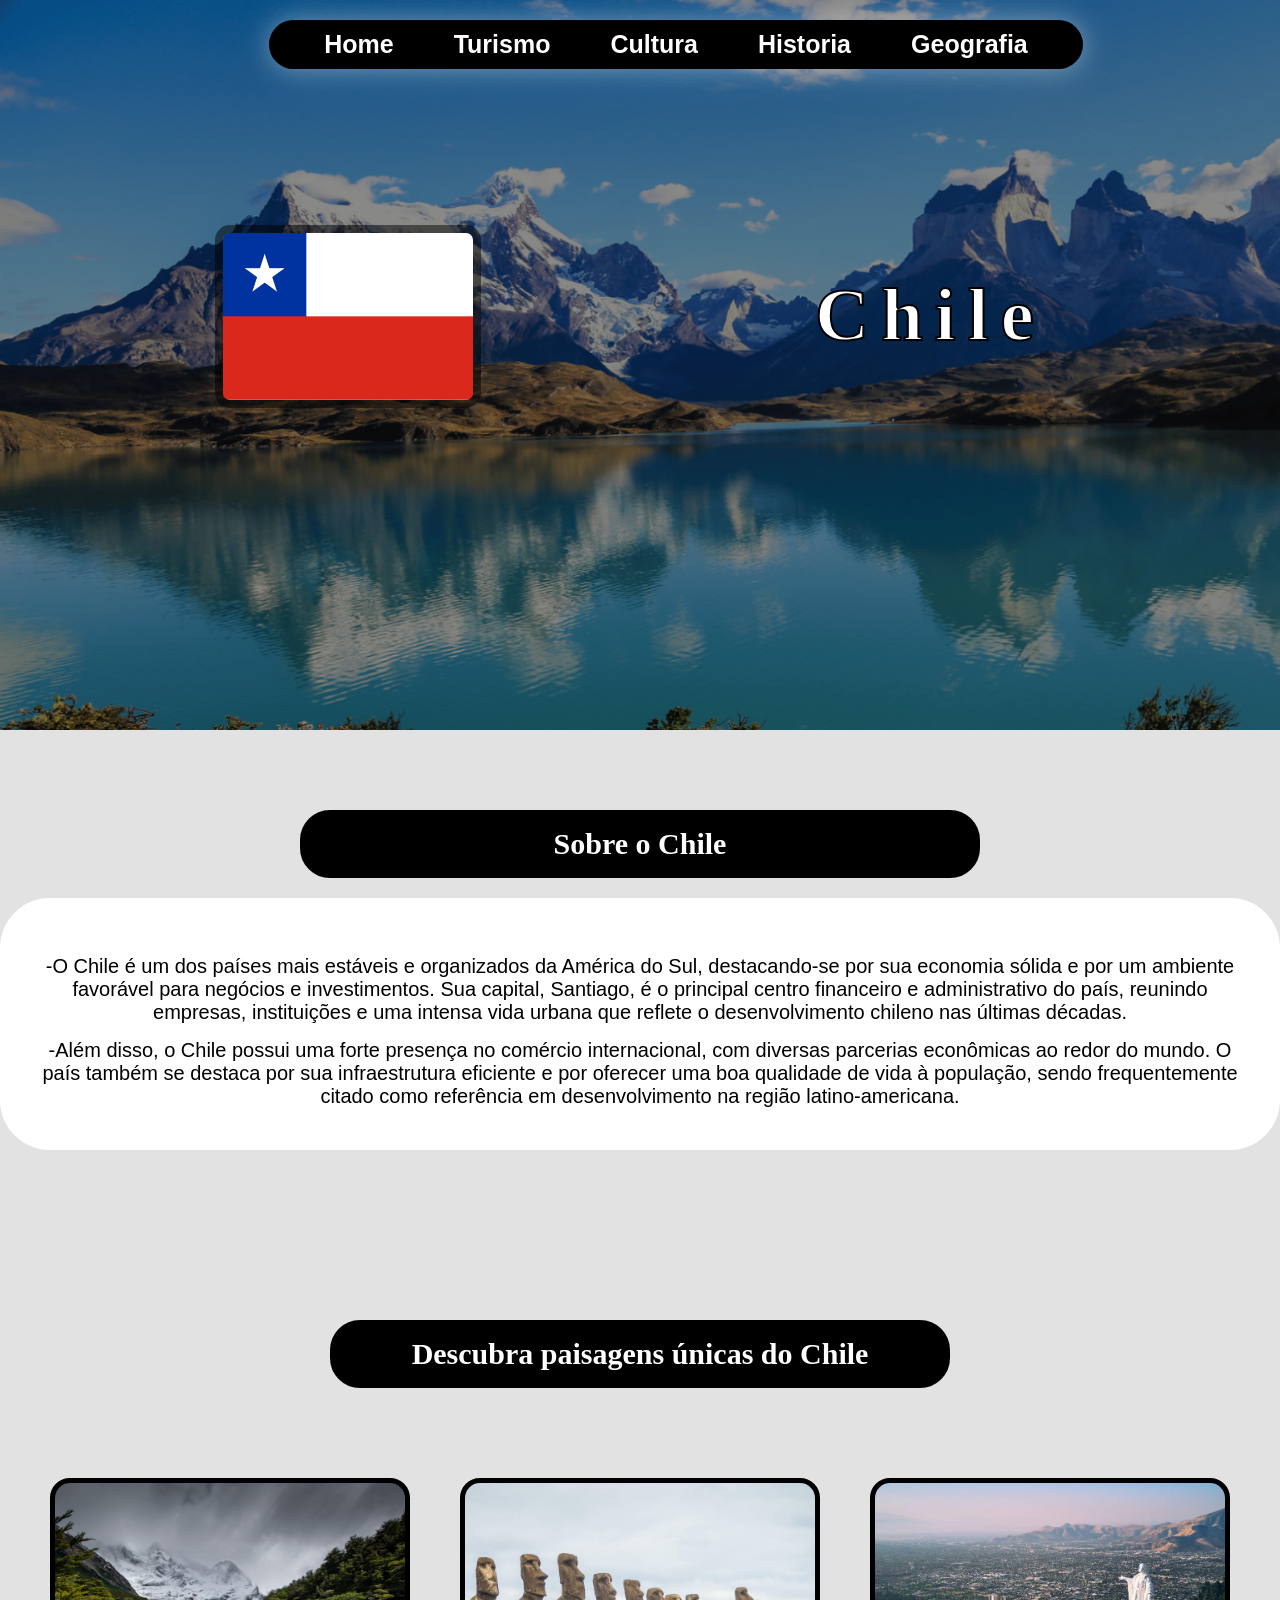
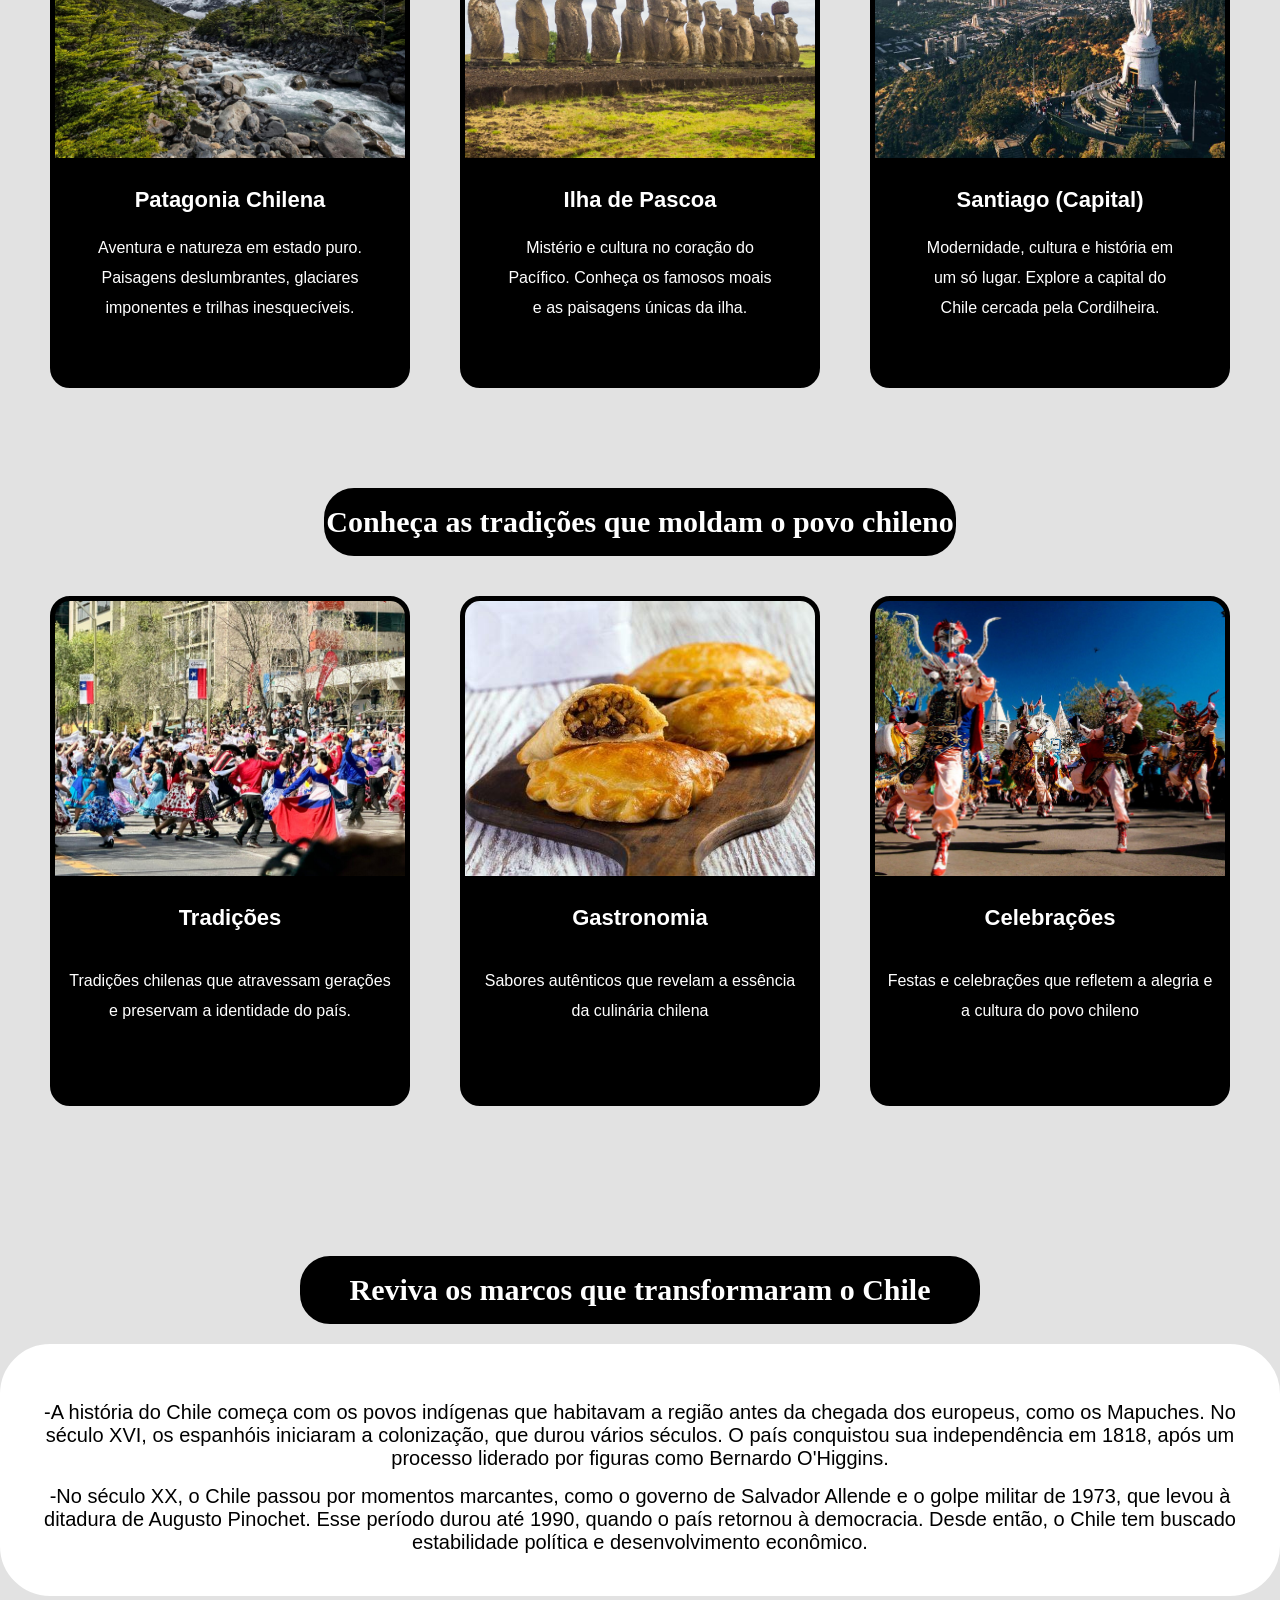
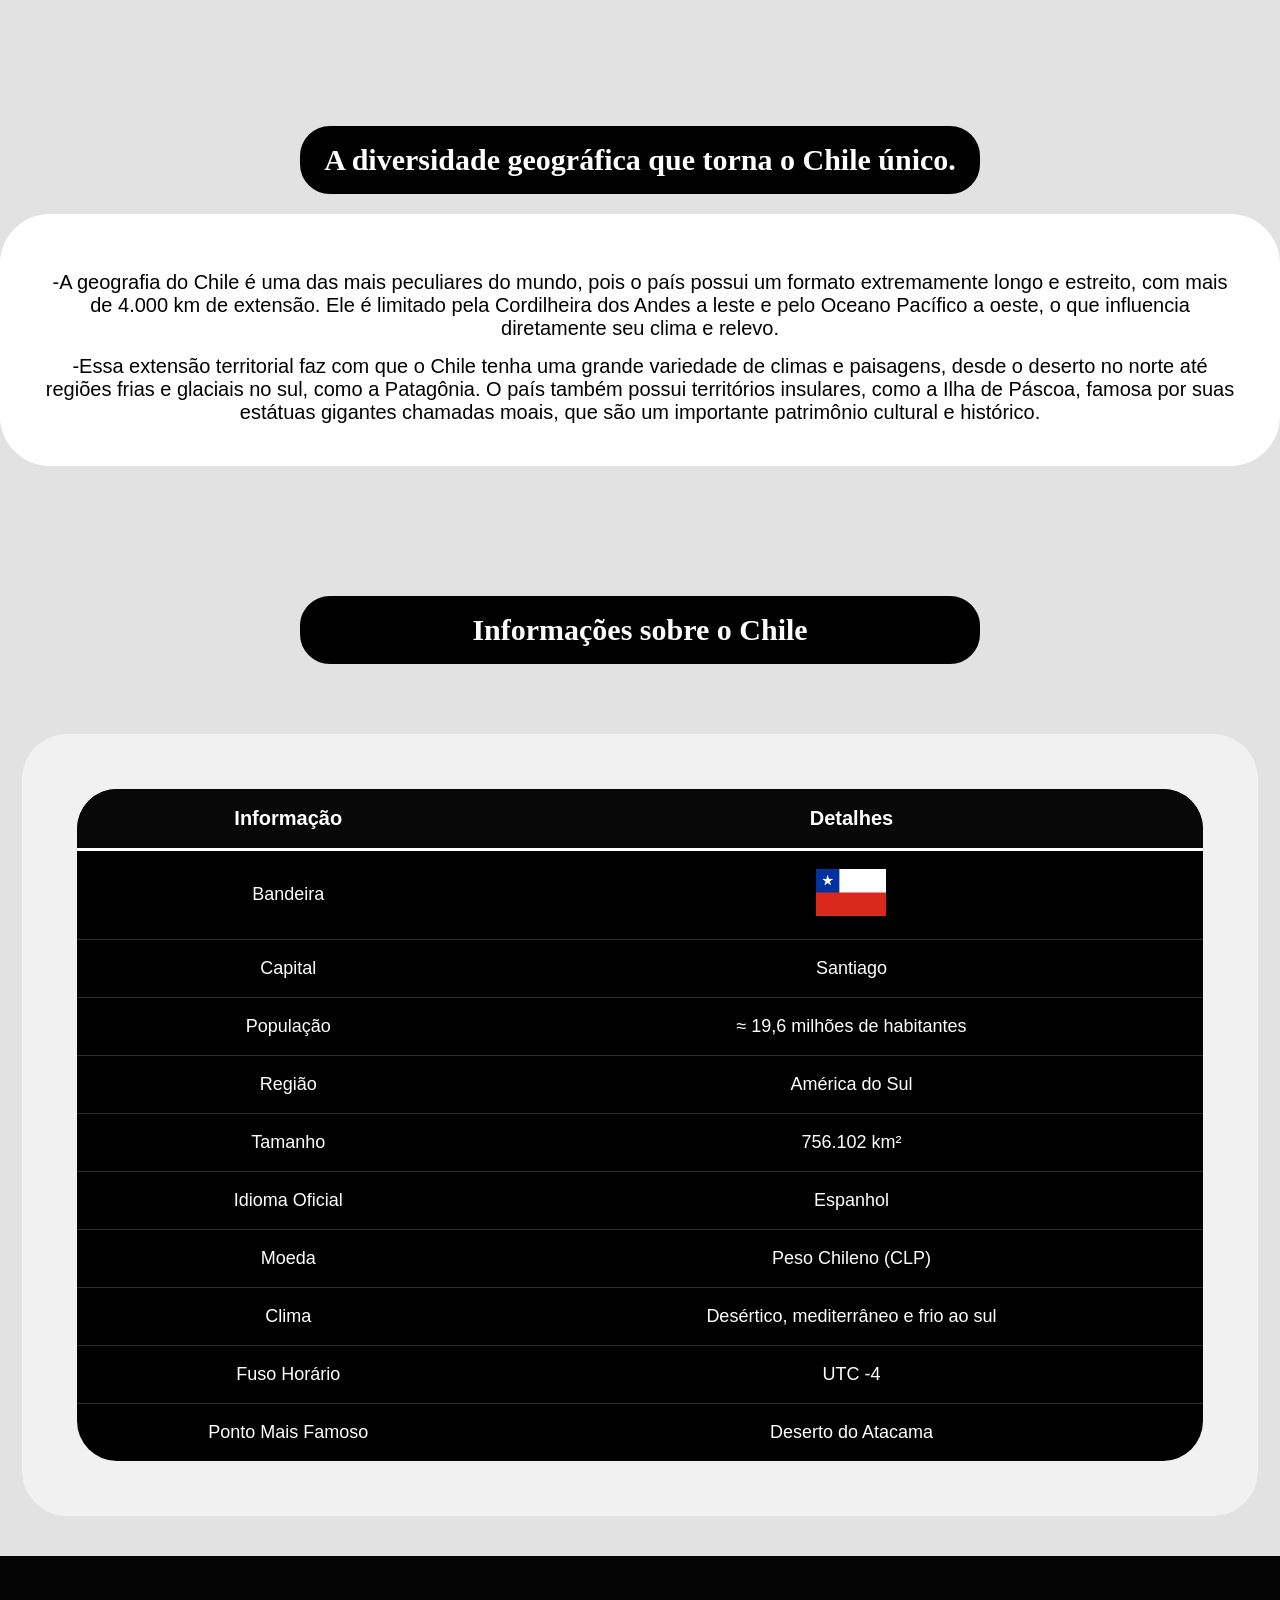
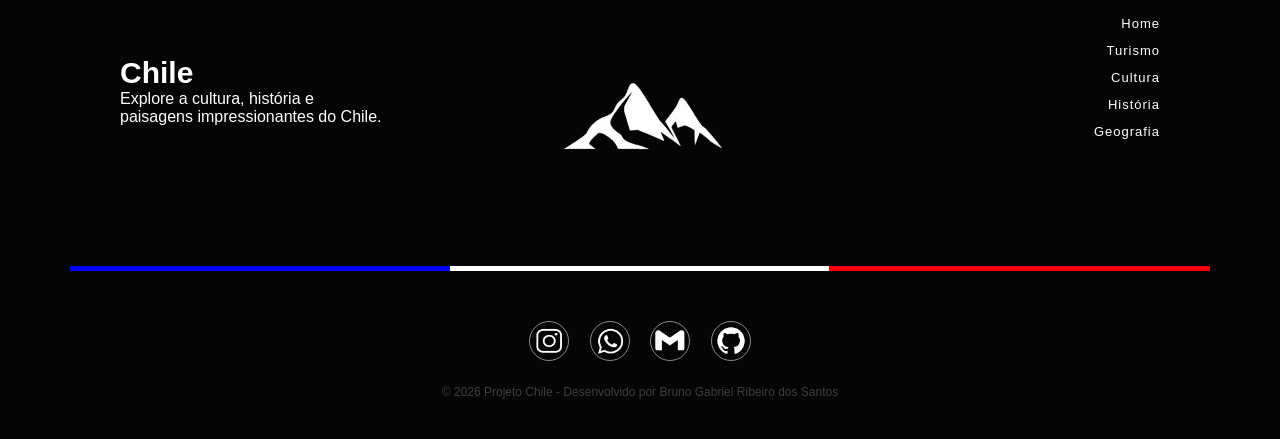
<file: p2-dw1-main/P2-DW1-Fatec-1/index.html>
<!DOCTYPE html>
<html lang="en">

<head>
    <meta charset="UTF-8">
    <meta name="viewport" content="width=device-width, initial-scale=1.0">
    <title>Chile</title>
    <link rel="stylesheet" href="style.css">
    <link rel="stylesheet" href="footer.css">
    <link rel="stylesheet" href="navbar.css">
    <link rel="shortcut icon" href="images/chile-bandeira-redonda.png" type="image/x-icon">
</head>

<body>

    <!--------------------------------------------------------------------------------------  NAV ABR  ---------------------------------------------------------------------------------------------->

    <nav class="navbar">
        <div class="fundo">
            <ul>
                <li><a href="index.html">
                        <h1>Home</h1>
                    </a></li>
                <li><a href="turismo.html">
                        <h1>Turismo</h1>
                    </a></li>
                <li><a href="cultura.html">
                        <h1>Cultura</h1>
                    </a></li>
                <li><a href="historia.html">
                        <h1>Historia</h1>
                    </a></li>
                <li><a href="geografia.html">
                        <h1>Geografia</h1>
                    </a></li>
            </ul>
        </div>
    </nav>

    <!-------------------------------------------------------------------------------------  TOPO SITE  ---------------------------------------------------------------------------------------------->

    <header style="background-image: url(images/chile-ponto-turistico.png);">
        <div id="topo">
            <h1>Chile</h1>
            <img src="images/bandeira-chile.webp" alt="" width="250px">
        </div>
    </header>

    <!-----------------------------------------------------------------------------------  SOBRE O CHILE  -------------------------------------------------------------------------------------------->

    <div class="sobre">
        <h2>Sobre o Chile</h2>
        <div class="container">
            <p>-O Chile é um dos países mais estáveis e organizados da América do Sul, destacando-se por sua economia
                sólida e por um ambiente favorável para negócios e investimentos. Sua capital, Santiago, é o principal
                centro financeiro e administrativo do país, reunindo empresas, instituições e uma intensa vida urbana
                que reflete o desenvolvimento chileno nas últimas décadas.</p>
            <p>-Além disso, o Chile possui uma forte presença no comércio internacional, com diversas parcerias
                econômicas ao redor do mundo. O país também se destaca por sua infraestrutura eficiente e por oferecer
                uma boa qualidade de vida à população, sendo frequentemente citado como referência em desenvolvimento na
                região latino-americana.</p>
        </div>
    </div>
    <section class="precos-chile">

    <!--------------------------------------------------------------------------------------  TURISMO  ----------------------------------------------------------------------------------------------->

    <a href="turismo.html" class="bloco">
        <div class="sobre">
            <h2>Descubra paisagens únicas do Chile</h2>
        </div>
        <div class="grid">
            <section class="card">
                <img src="p2-imagens-turismo/patagonia-chilena-2.jfif" alt="imagem 1 home turismo">
                <h3>Patagonia Chilena</h3>
                <p>Aventura e natureza em estado puro.</p>
                <p>Paisagens deslumbrantes, glaciares</p>
                <p>imponentes e trilhas inesquecíveis.</p>
            </section>
            <section class="card">
            <img src="p2-imagens-turismo/ilha-de-pascoa-1.jfif" alt="imagem 2 home turismo">
                <h3>Ilha de Pascoa</h3>
                <p>Mistério e cultura no coração do</p>
                <p>Pacífico. Conheça os famosos moais</p>
                <p>e as paisagens únicas da ilha.</p>
            </section>
            <section class="card">
            <img src="p2-imagens-turismo/santiago-2.jfif" alt="imagem 3 home turismo">
                <h3>Santiago (Capital)</h3>
                <p>Modernidade, cultura e história em</p>
                <p>um só lugar. Explore a capital do</p>
                <p>Chile cercada pela Cordilheira.</p>
            </section>
        </div>
    </a>

    <!--------------------------------------------------------------------------------------  CULTURA  -----------------------0----------------------------------------------------------------------->

    <a href="cultura.html" class="bloco2">
        <div class="sobre">
            <h2>Conheça as tradições que moldam o povo chileno</h2>
            
        <div class="grid">
            <section class="card">
                <img src="p2-imagens-cultura/tradicoes-1.jpg" alt="imagem 1 home cultura">
                <h3>Tradições</h3>
                <p>Tradições chilenas que atravessam gerações e preservam a identidade do país.</p>
            </section>
            <section class="card">
            <img src="p2-imagens-cultura/culinaria-1.jpg" alt="imagem 2 home cultura">
                <h3>Gastronomia</h3>
                <p>Sabores autênticos que revelam a essência da culinária chilena</p>
            </section>
            <section class="card">
            <img src="p2-imagens-cultura/celebracoes-1.jpg" alt="imagem 3 home cultura">
                <h3>Celebrações</h3>
                <p>Festas e celebrações que refletem a alegria e a cultura do povo chileno</p>
            </section>
        </div>
        </div>
    </a>

    <!-------------------------------------------------------------------------------------  HISTÓRIA  ----------------------------------------------------------------------------------------------->

    <a href="historia.html" class="bloco">
        <div class="sobre">
            <h2>Reviva os marcos que transformaram o Chile</h2>
            <div class="container">
                <p>-A história do Chile começa com os povos indígenas que habitavam a região antes da chegada dos
                    europeus, como os Mapuches. No século XVI, os espanhóis iniciaram a colonização, que durou vários
                    séculos. O país conquistou sua independência em 1818, após um processo liderado por figuras como
                    Bernardo O'Higgins.</p>
                <p>-No século XX, o Chile passou por momentos marcantes, como o governo de Salvador Allende e o golpe
                    militar de 1973, que levou à ditadura de Augusto Pinochet. Esse período durou até 1990, quando o
                    país retornou à democracia. Desde então, o Chile tem buscado estabilidade política e desenvolvimento
                    econômico.</p>
            </div>
        </div>
    </a>

    <!-------------------------------------------------------------------------------------  GEOGRAFIA  ---------------------------------------------------------------------------------------------->

    <a href="geografia.html" class="bloco2">
        <div class="sobre">
            <h2>A diversidade geográfica que torna o Chile único.</h2>
            <div class="container">
                <p>-A geografia do Chile é uma das mais peculiares do mundo, pois o país possui um formato extremamente
                    longo e estreito, com mais de 4.000 km de extensão. Ele é limitado pela Cordilheira dos Andes a
                    leste e pelo Oceano Pacífico a oeste, o que influencia diretamente seu clima e relevo.</p>
                <p>-Essa extensão territorial faz com que o Chile tenha uma grande variedade de climas e paisagens,
                    desde o deserto no norte até regiões frias e glaciais no sul, como a Patagônia. O país também possui
                    territórios insulares, como a Ilha de Páscoa, famosa por suas estátuas gigantes chamadas moais, que
                    são um importante patrimônio cultural e histórico.</p>
            </div>
        </div>
    </a>

<!--TABELA COM INFORMAÇÕES SOBRE O CHILE-------------------------------------------------------------------->

    <div class="sobre">
        <h2>Informações sobre o Chile</h2>
    </div>

    <div class="container-tabela">

        <table>
            <thead>
                <tr>
                    <th>Informação</th>
                    <th>Detalhes</th>
                </tr>
            </thead>

            <tbody>

                <tr>
                    <td>Bandeira</td>
                    <td><img src="images/bandeira-chile.webp" alt=""></td>
                </tr>

                <tr>
                    <td>Capital</td>
                    <td>Santiago</td>
                </tr>

                <tr>
                    <td>População</td>
                    <td>≈ 19,6 milhões de habitantes</td>
                </tr>

                <tr>
                    <td>Região</td>
                    <td>América do Sul</td>
                </tr>

                <tr>
                    <td>Tamanho</td>
                    <td>756.102 km²</td>
                </tr>

                <tr>
                    <td>Idioma Oficial</td>
                    <td>Espanhol</td>
                </tr>

                <tr>
                    <td>Moeda</td>
                    <td>Peso Chileno (CLP)</td>
                </tr>

                <tr>
                    <td>Clima</td>
                    <td>Desértico, mediterrâneo e frio ao sul</td>
                </tr>

                <tr>
                    <td>Fuso Horário</td>
                    <td>UTC -4</td>
                </tr>

                <tr>
                    <td>Ponto Mais Famoso</td>
                    <td>Deserto do Atacama</td>
                </tr>

            </tbody>
        </table>

    </div>

    </section>
    <!--------------------------------------------------------------------------------------  FOOTER  ------------------------------------------------------------------------------------------------>

    <footer class="footer">

        <div class="footer-top">
            <div class="footer-text">
                <h2>Chile</h2>

                <p>Explore a cultura, história e</p>
                <p>paisagens impressionantes do Chile.</p>
            </div>

            <div class="footer-logo">
                <img src="images/montanha.png" alt="">
            </div>

            <div class="footer-links">
                <a href="index.html">Home</a>
                <a href="turismo.html">Turismo</a>
                <a href="cultura.html">Cultura</a>
                <a href="historia.html">História</a>
                <a href="geografia.html">Geografia</a>
            </div>

        </div>
        <div class="footer-line"></div>

        <div class="footer-social">

            <a href="https://www.instagram.com/bruno.gabrielsantos/"><img src="images/intagram_logo.png"
                    alt="logo_footer"></a>
            <a href="https://wa.me/5519995542352"><img src="images/whatsapp_logo.png" alt="logo_footer"></a>
            <a href="mailto:brunoprintart@gmail.com"><img src="images/gmail_logo.png" alt="logo_footer"></a>
            <a href="https://github.com/brunoprint"><img src="images/github_logo.png" alt="logo_footer"></a>

        </div>

        <div class="footer-copy">
            <p>© 2026 Projeto Chile - Desenvolvido por Bruno Gabriel Ribeiro dos Santos</p>
        </div>

    </footer>
</body>

</html>
</file>
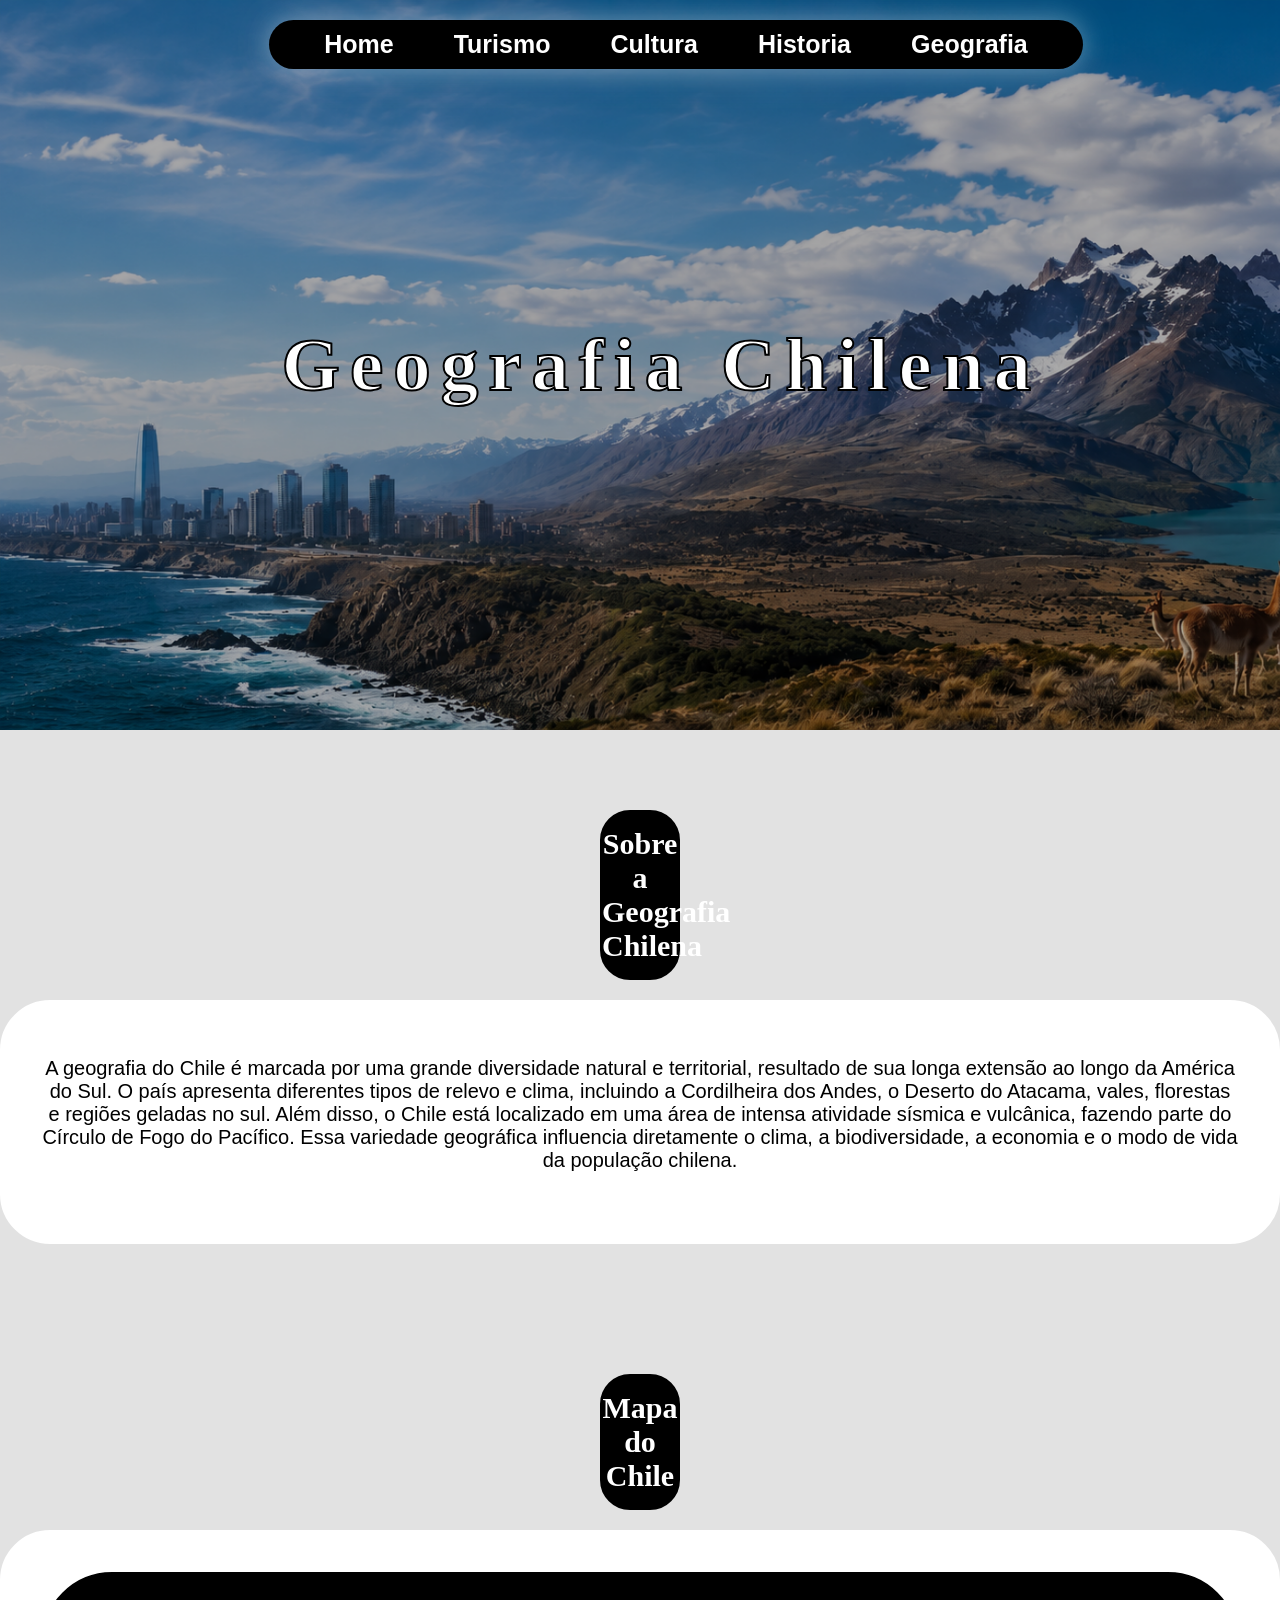
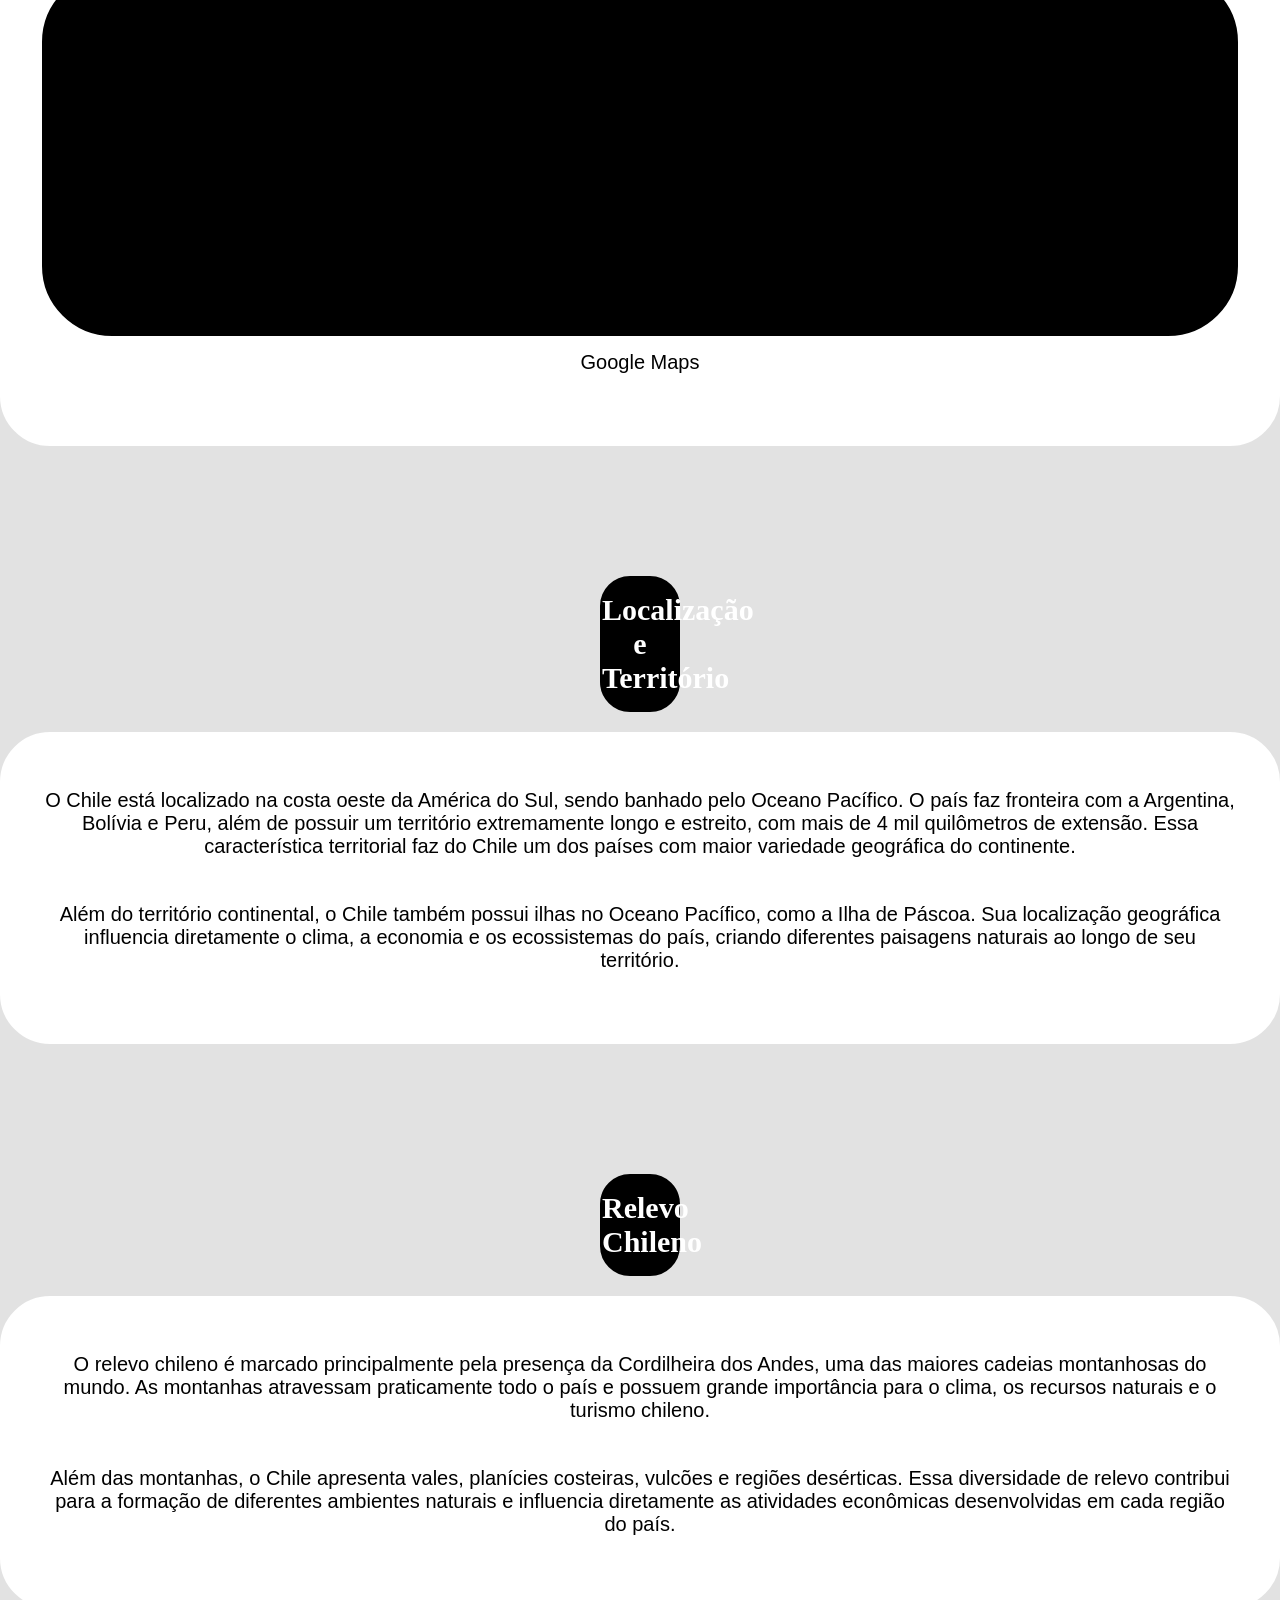
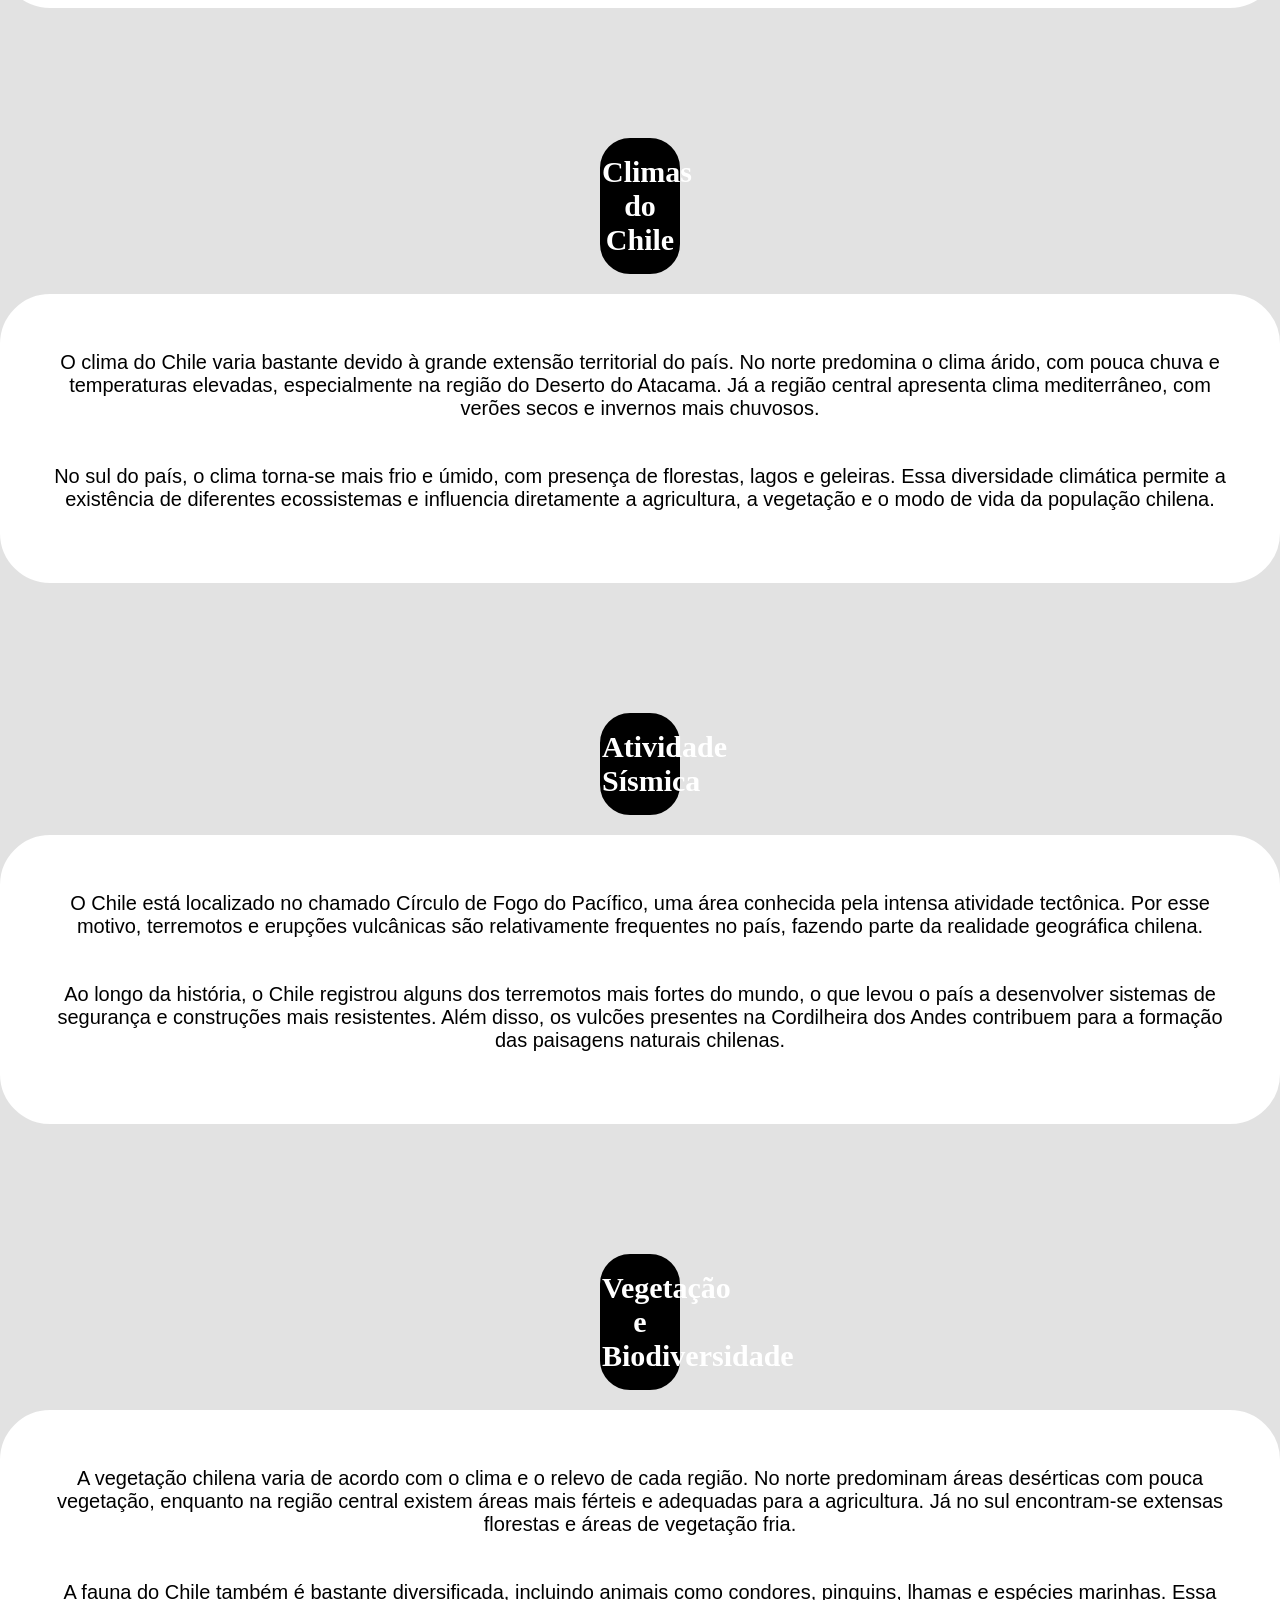
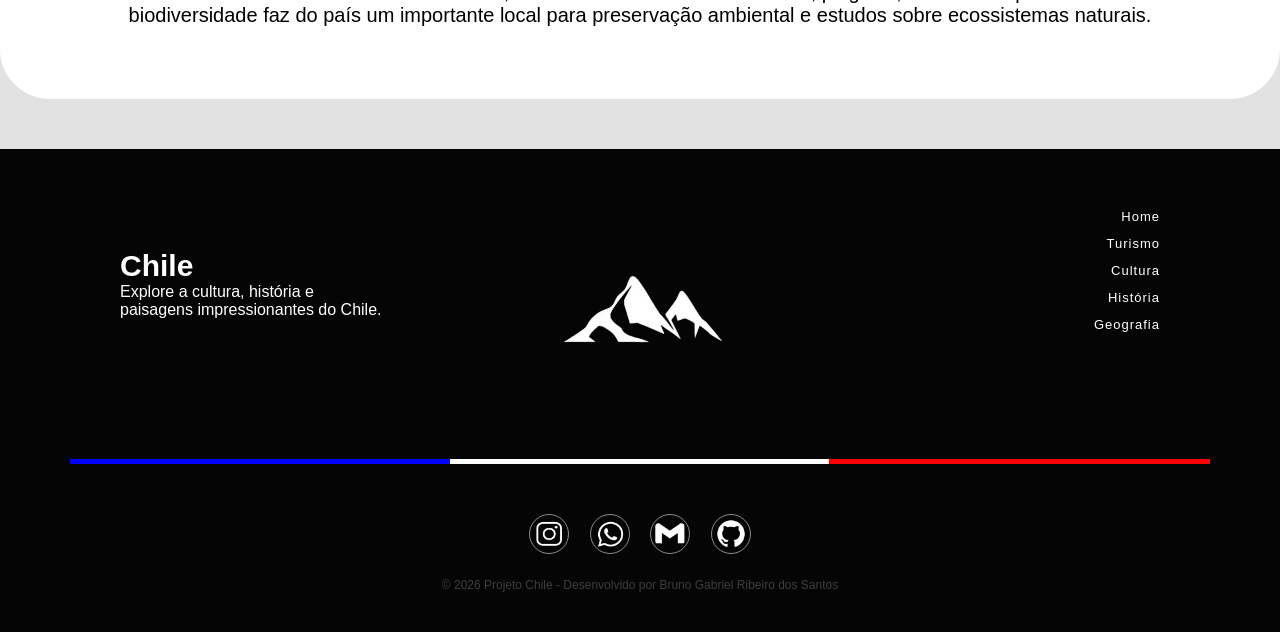
<file: p2-dw1-main/P2-DW1-Fatec-1/geografia.html>
<!DOCTYPE html>
<html lang="en">
<head>
    <meta charset="UTF-8">
    <meta name="viewport" content="width=device-width, initial-scale=1.0">
    <title>Geografia</title>
    <link rel="stylesheet" href="style-geografia.css">
    <link rel="stylesheet" href="footer.css">
    <link rel="stylesheet" href="navbar.css">
    <link rel="shortcut icon" href="images/chile-bandeira-redonda.png" type="image/x-icon">
</head>

<!-------------------------------------------------------------------------------------  NAV BAR  ---------------------------------------------------------------------------------------------->


<body>   
    <nav class="navbar">
        <div class="fundo">
        <ul>
            <li ><a href="index.html"><h1>Home</h1></a></li>
            <li ><a href="turismo.html"><h1>Turismo</h1></a></li>
            <li ><a href="cultura.html"><h1>Cultura</h1></a></li>
            <li ><a href="historia.html"><h1>Historia</h1></a></li>
            <li ><a href="geografia.html"><h1>Geografia</h1></a></li>
        </ul>
        </div>
    </nav>

<!-------------------------------------------------------------------------------------  TOPO SITE  ---------------------------------------------------------------------------------------------->
 
    <header>
            <h1>Geografia Chilena</h1>
        </div>
    </header>
<!------------------------------------------------------------------------------------------------------------------------------------------------------------------------------------------------>

    <div class="sobre">
            <h2>Sobre a Geografia Chilena</h2>
        <div class="container">
            <p>A geografia do Chile é marcada por uma grande diversidade natural e territorial, resultado de sua longa extensão ao longo da América do Sul. O país apresenta diferentes tipos de relevo e clima, incluindo a Cordilheira dos Andes, o Deserto do Atacama, vales, florestas e regiões geladas no sul. Além disso, o Chile está localizado em uma área de intensa atividade sísmica e vulcânica, fazendo parte do Círculo de Fogo do Pacífico. Essa variedade geográfica influencia diretamente o clima, a biodiversidade, a economia e o modo de vida da população chilena.</p>
        </div>
    </div>

<!------------------------------------------------------------------------------------------------------------------------------------------------------------------------------------------------>

    <div class="sobre">
            <h2>Mapa do Chile</h2>
        <div class="container">
            <div class="galeria">
                <iframe src="https://www.google.com/maps/embed?pb=!1m18!1m12!1m3!1d27097809.033010773!2d-71.3287190793216!3d-27.800381944259634!2m3!1f0!2f0!3f0!3m2!1i1024!2i768!4f13.1!3m3!1m2!1s0x9662c5410425af2f%3A0x505e1131102b91d!2sChile!5e1!3m2!1spt-BR!2sbr!4v1778472210399!5m2!1spt-BR!2sbr" width="600" height="450" style="border:0;" allowfullscreen="" loading="lazy" referrerpolicy="no-referrer-when-downgrade"></iframe>
            </div>
            <p>Google Maps</p>        
        </div>
    </div>

<!------------------------------------------------------------------------------------------------------------------------------------------------------------------------------------------------>

    <div class="sobre">
            <h2>Localização e Território</h2>
        <div class="container">
            <p>O Chile está localizado na costa oeste da América do Sul, sendo banhado pelo Oceano Pacífico. O país faz fronteira com a Argentina, Bolívia e Peru, além de possuir um território extremamente longo e estreito, com mais de 4 mil quilômetros de extensão. Essa característica territorial faz do Chile um dos países com maior variedade geográfica do continente.</p>
            <p>Além do território continental, o Chile também possui ilhas no Oceano Pacífico, como a Ilha de Páscoa. Sua localização geográfica influencia diretamente o clima, a economia e os ecossistemas do país, criando diferentes paisagens naturais ao longo de seu território.</p>
        </div>
    </div>

<!------------------------------------------------------------------------------------------------------------------------------------------------------------------------------------------------>

    <div class="sobre">
            <h2>Relevo Chileno</h2>
        <div class="container">
            <p>O relevo chileno é marcado principalmente pela presença da Cordilheira dos Andes, uma das maiores cadeias montanhosas do mundo. As montanhas atravessam praticamente todo o país e possuem grande importância para o clima, os recursos naturais e o turismo chileno.</p>
            <p>Além das montanhas, o Chile apresenta vales, planícies costeiras, vulcões e regiões desérticas. Essa diversidade de relevo contribui para a formação de diferentes ambientes naturais e influencia diretamente as atividades econômicas desenvolvidas em cada região do país.</p>
        </div>
    </div>

<!------------------------------------------------------------------------------------------------------------------------------------------------------------------------------------------------>

    <div class="sobre">
            <h2>Climas do Chile</h2>
        <div class="container">
            <p>O clima do Chile varia bastante devido à grande extensão territorial do país. No norte predomina o clima árido, com pouca chuva e temperaturas elevadas, especialmente na região do Deserto do Atacama. Já a região central apresenta clima mediterrâneo, com verões secos e invernos mais chuvosos.</p>
            <p>No sul do país, o clima torna-se mais frio e úmido, com presença de florestas, lagos e geleiras. Essa diversidade climática permite a existência de diferentes ecossistemas e influencia diretamente a agricultura, a vegetação e o modo de vida da população chilena.</p>
        </div>
    </div>

<!------------------------------------------------------------------------------------------------------------------------------------------------------------------------------------------------>

    <div class="sobre">
            <h2>Atividade Sísmica</h2>
        <div class="container">
            <p>O Chile está localizado no chamado Círculo de Fogo do Pacífico, uma área conhecida pela intensa atividade tectônica. Por esse motivo, terremotos e erupções vulcânicas são relativamente frequentes no país, fazendo parte da realidade geográfica chilena.</p>
            <p>Ao longo da história, o Chile registrou alguns dos terremotos mais fortes do mundo, o que levou o país a desenvolver sistemas de segurança e construções mais resistentes. Além disso, os vulcões presentes na Cordilheira dos Andes contribuem para a formação das paisagens naturais chilenas.</p>
        </div>
    </div>

<!------------------------------------------------------------------------------------------------------------------------------------------------------------------------------------------------>

    <div class="sobre">
            <h2>Vegetação e Biodiversidade</h2>
        <div class="container">
            <p>A vegetação chilena varia de acordo com o clima e o relevo de cada região. No norte predominam áreas desérticas com pouca vegetação, enquanto na região central existem áreas mais férteis e adequadas para a agricultura. Já no sul encontram-se extensas florestas e áreas de vegetação fria.</p>
            <p>A fauna do Chile também é bastante diversificada, incluindo animais como condores, pinguins, lhamas e espécies marinhas. Essa biodiversidade faz do país um importante local para preservação ambiental e estudos sobre ecossistemas naturais.</p>
        </div>
    </div>

<!---------------------------------------------------------------------------------------  FOOTER  ----------------------------------------------------------------------------------------------->
 
    <footer class="footer">

    <div class="footer-top">
        <div class="footer-text">
            <h2>Chile</h2>

            <p>Explore a cultura, história e</p>
            <p>paisagens impressionantes do Chile.</p>
        </div>

        <div class="footer-logo">
            <img src="images/montanha.png" alt="">
        </div>

        <div class="footer-links">
            <a href="index.html">Home</a>
            <a href="turismo.html">Turismo</a>
            <a href="cultura.html">Cultura</a>
            <a href="historia.html">História</a>
            <a href="geografia.html">Geografia</a>
        </div>

    </div>

    <div class="footer-line"></div>

    <div class="footer-social">

        <a href="https://www.instagram.com/bruno.gabrielsantos/"><img src="images/intagram_logo.png" alt="logo_footer"></a>
        <a href="https://wa.me/5519995542352"><img src="images/whatsapp_logo.png" alt="logo_footer"></a>
        <a href="mailto:brunoprintart@gmail.com"><img src="images/gmail_logo.png" alt="logo_footer"></a>
        <a href="https://github.com/brunoprint"><img src="images/github_logo.png" alt="logo_footer"></a>

    </div>

    <div class="footer-copy">
        <p>© 2026 Projeto Chile - Desenvolvido por Bruno Gabriel Ribeiro dos Santos</p>
    </div>

</footer>
</body>
</html>
</file>
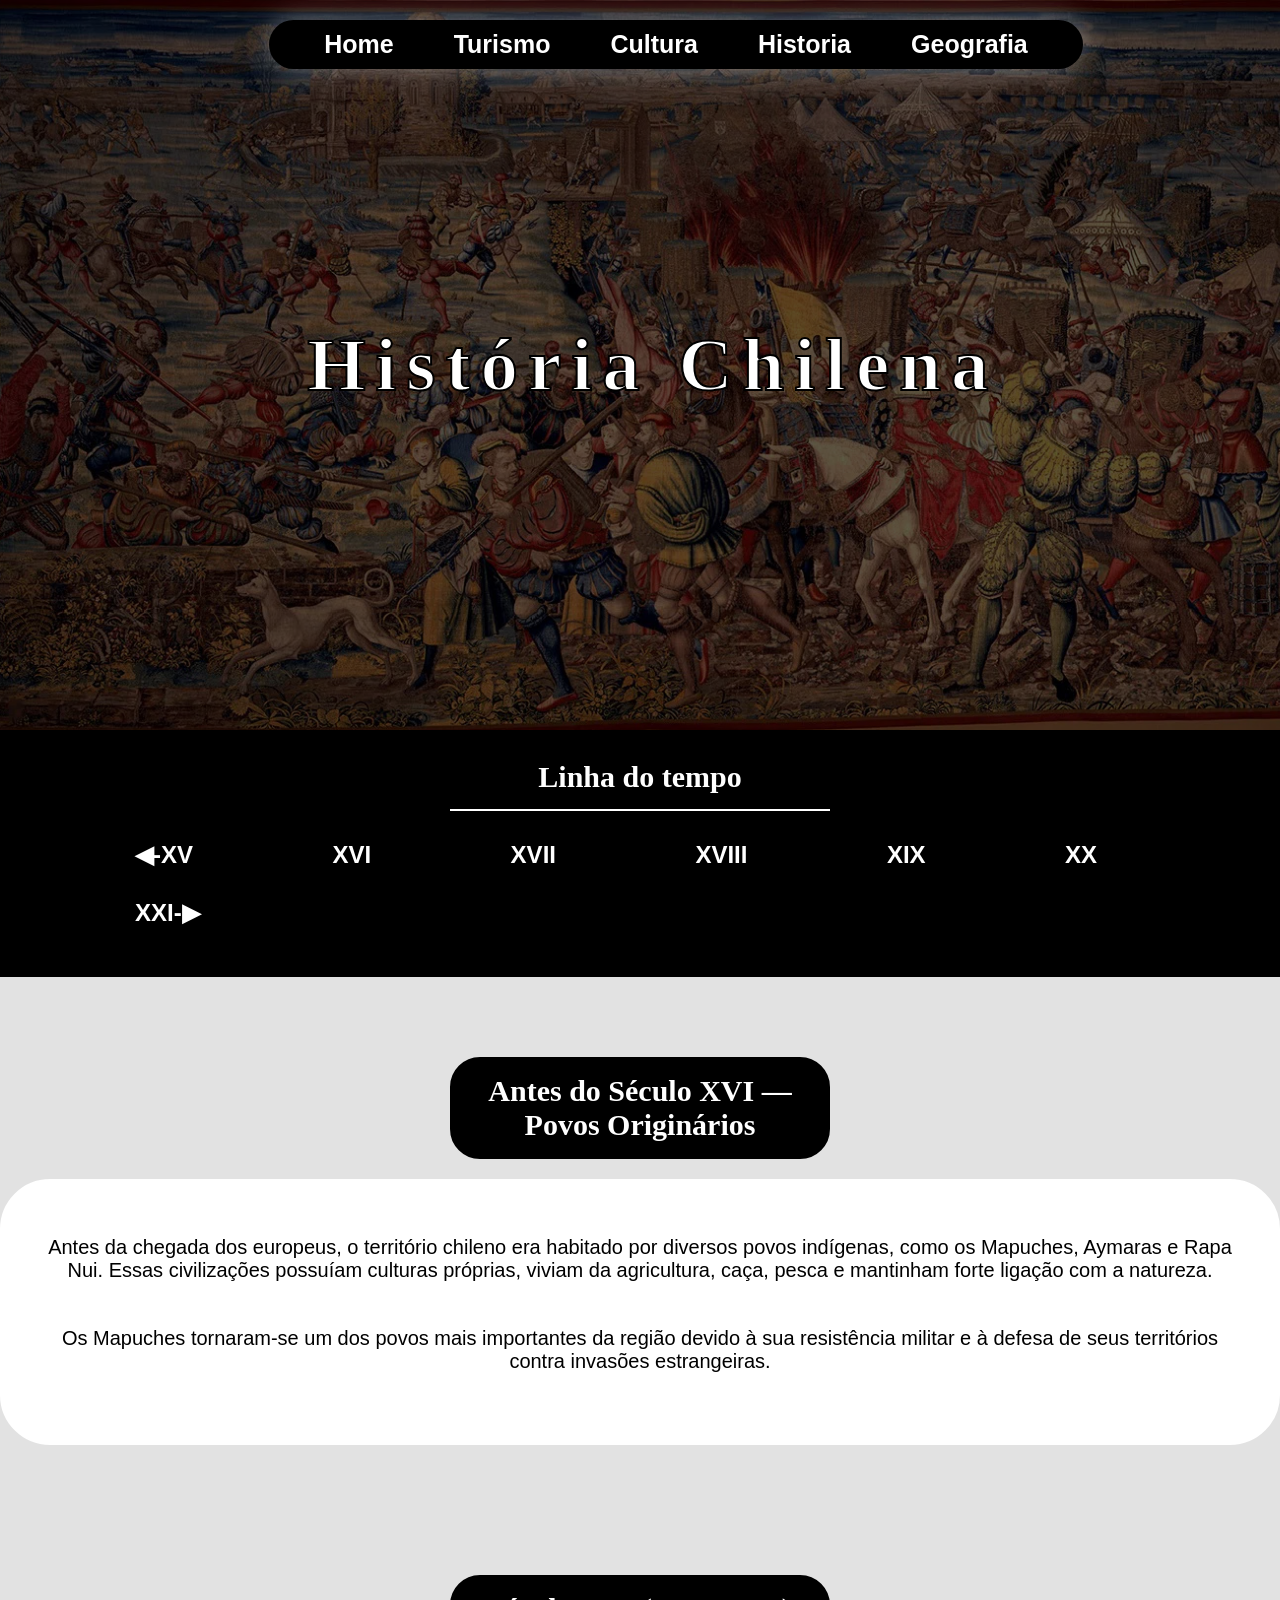
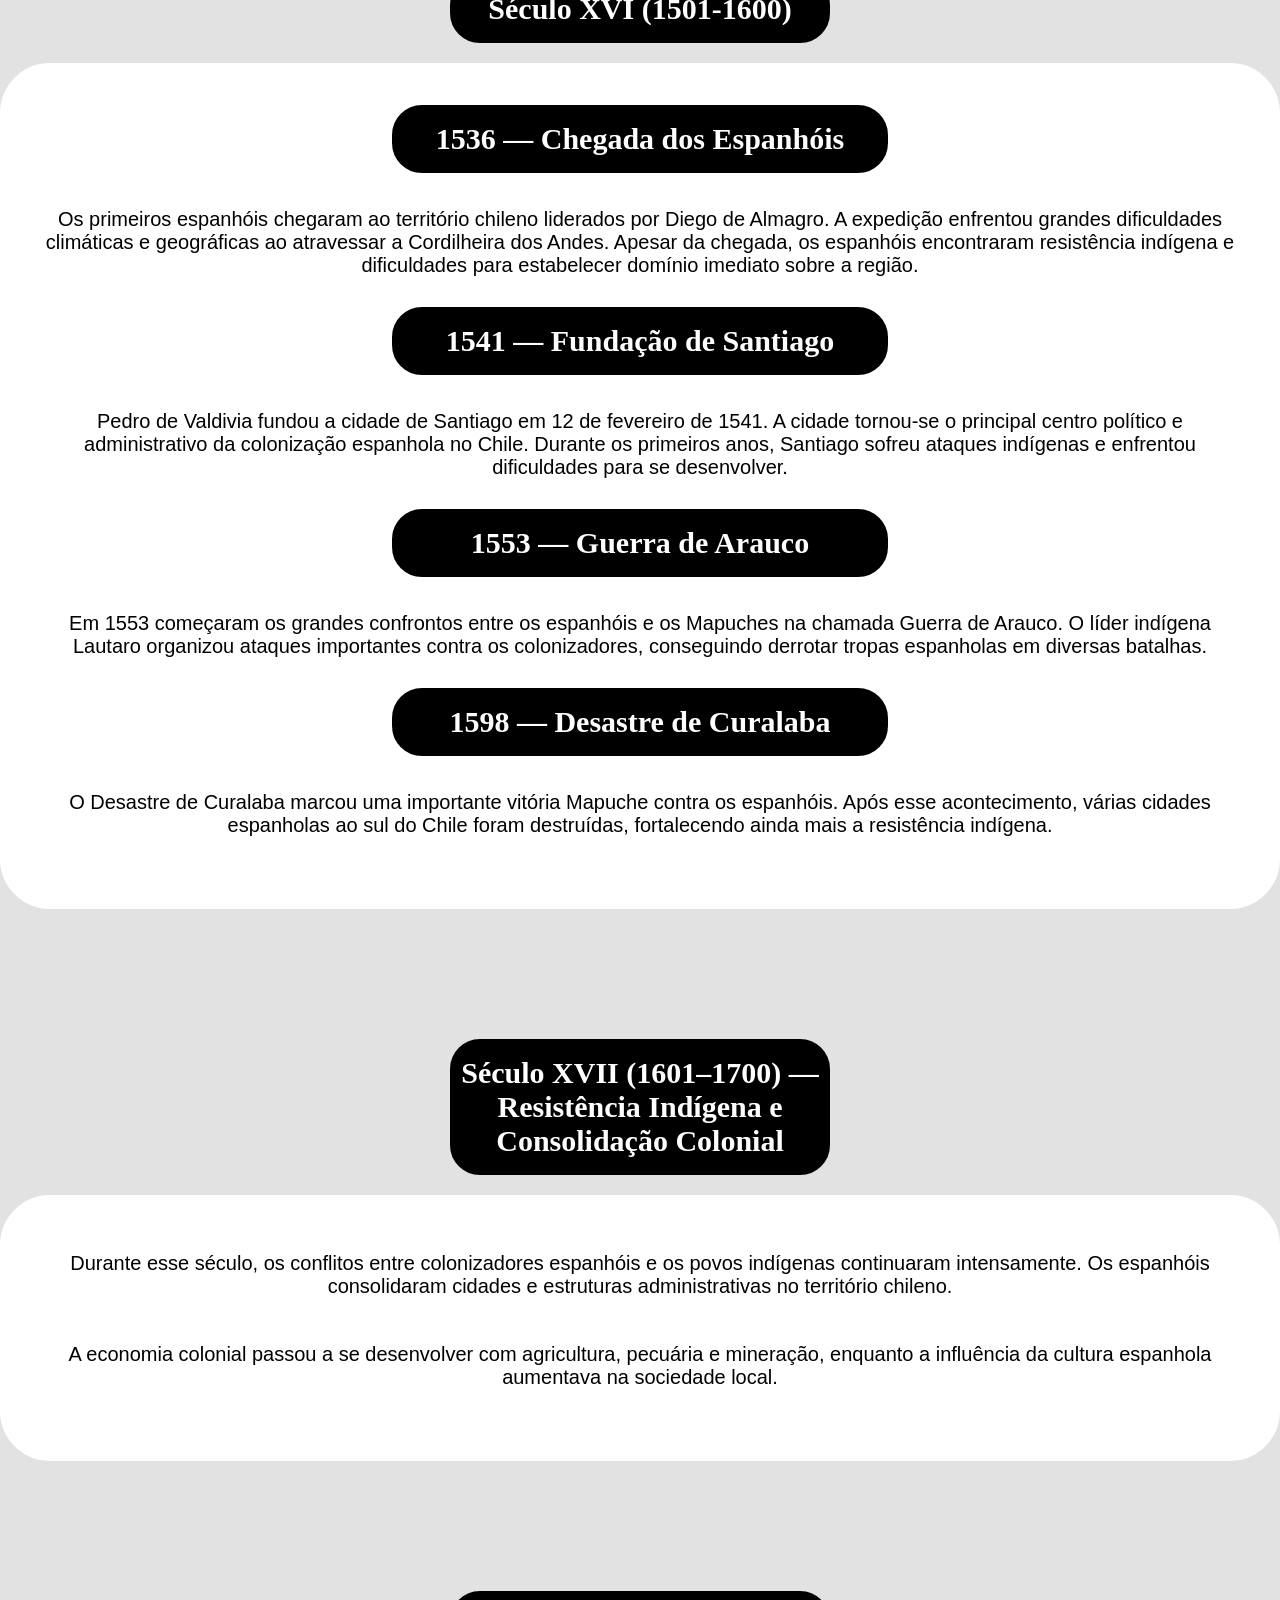
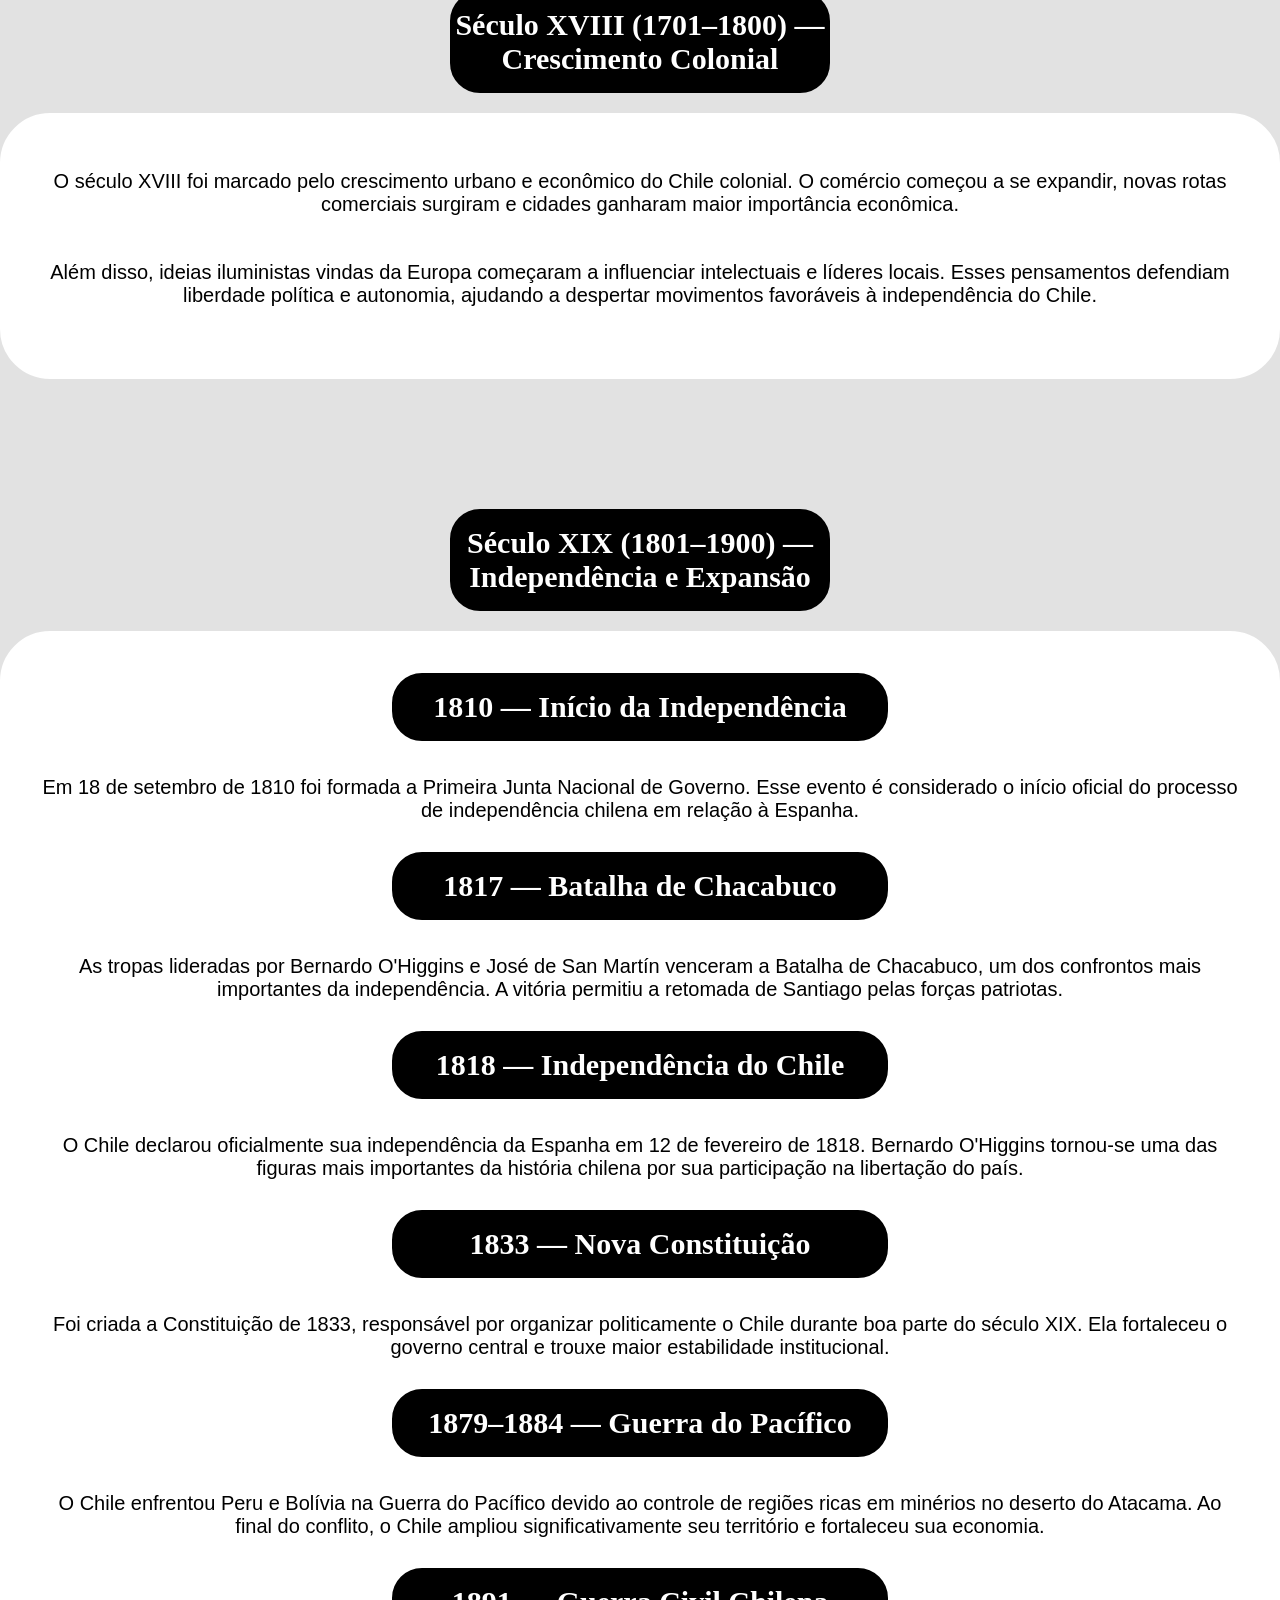
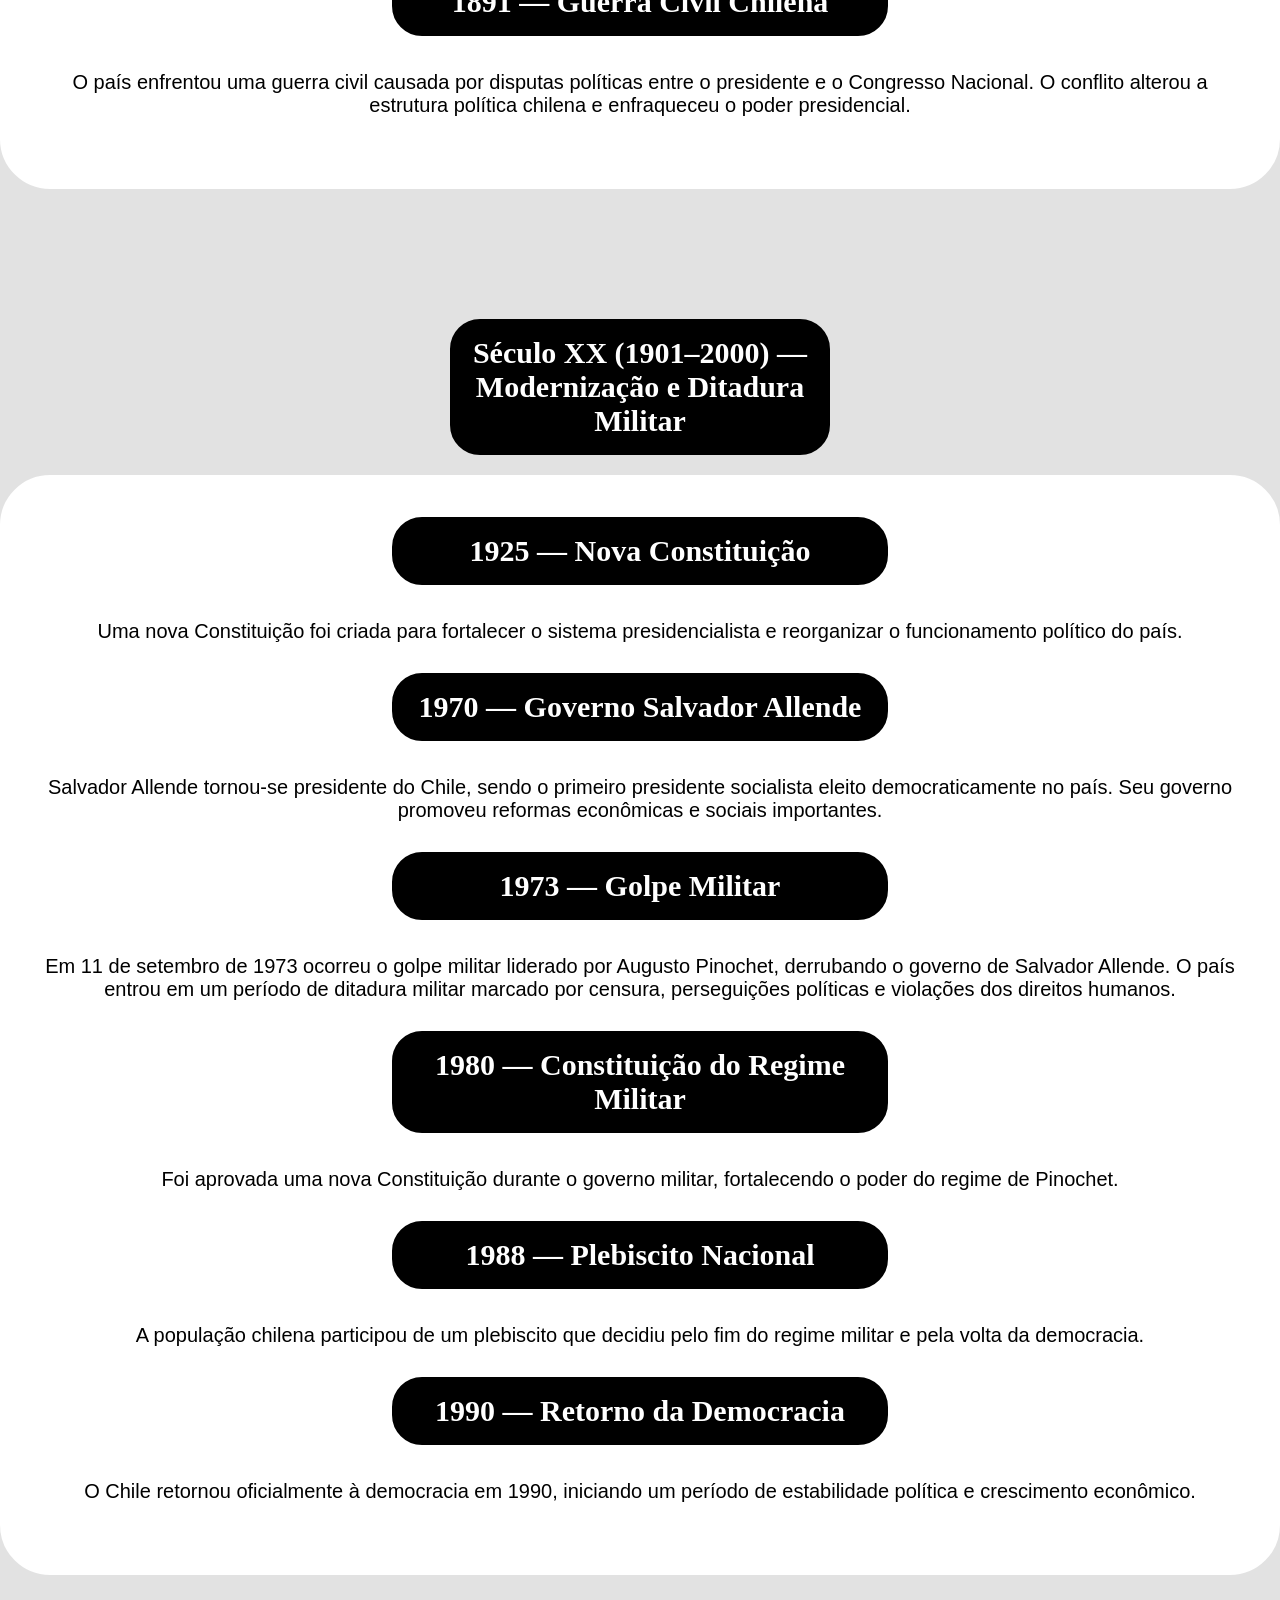
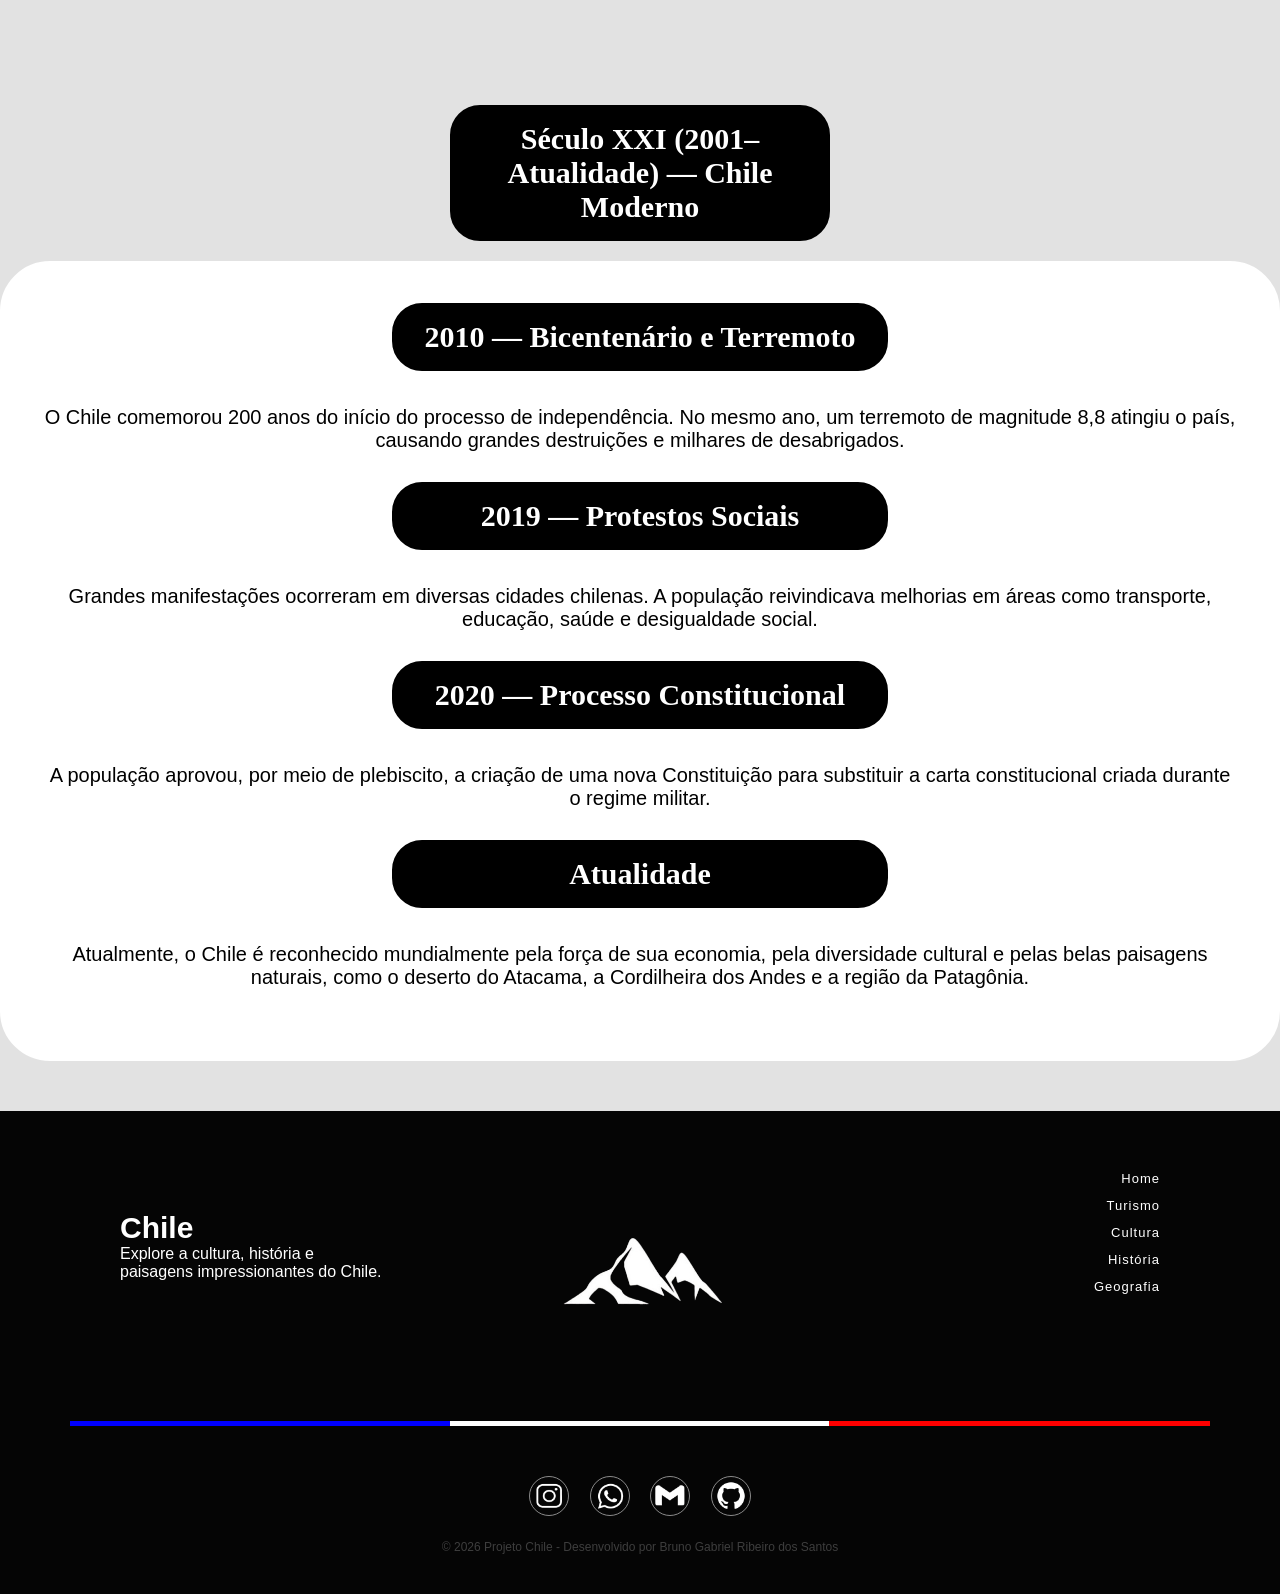
<file: p2-dw1-main/P2-DW1-Fatec-1/historia.html>
<!DOCTYPE html>
<html lang="en">
<head>
    <meta charset="UTF-8">
    <meta name="viewport" content="width=device-width, initial-scale=1.0">
    <title>Historia</title>
    <link rel="stylesheet" href="style-historia.css">
    <link rel="stylesheet" href="footer.css">
    <link rel="stylesheet" href="navbar.css">
    <link rel="shortcut icon" href="images/chile-bandeira-redonda.png" type="image/x-icon">
</head>
<body>   

<!-------------------------------------------------------------------------------------  NAB BAR  ------------------------------------------------------------------------------------------------>
 
    <nav class="navbar">
        <div class="fundo">
        <ul>
            <li ><a href="index.html"><h1>Home</h1></a></li>
            <li ><a href="turismo.html"><h1>Turismo</h1></a></li>
            <li ><a href="cultura.html"><h1>Cultura</h1></a></li>
            <li ><a href="historia.html"><h1>Historia</h1></a></li>
            <li ><a href="geografia.html"><h1>Geografia</h1></a></li>
        </ul>
        </div>
    </nav>

<!-------------------------------------------------------------------------------------  TOPO SITE  ---------------------------------------------------------------------------------------------->
 
    <header>
            <h1>História Chilena</h1>
        </div>
    </header>

<!-----------------------------------------------------------------------------------  LINHA DO TEMPO  ------------------------------------------------------------------------------------------->
 
        <div class="linha-do-tempo">
            <h1>Linha do tempo</h1>
            <ul>
                <li><div class="seculos"><h2><a href="#antes">◀-XV</a></h2></div></li>
                <li><div class="seculos"><h2><a href="#sec16">XVI</a></h2></div></li>
                <li><div class="seculos"><h2><a href="#sec17">XVII</a></h2></div></li>
                <li><div class="seculos"><h2><a href="#sec18">XVIII</a></h2></div></li>
                <li><div class="seculos"><h2><a href="#sec19">XIX</a></h2></div></li>
                <li><div class="seculos"><h2><a href="#sec20">XX</a></h2></div></li>
                <li><div class="seculos"><h2><a href="#sec21">XXI-▶</a></h2></div></li>
            </ul>
        </div>

<!-------------------------------------------------------------------------------------  ANTES XVI  ---------------------------------------------------------------------------------------------->
 
        <div id="antes"></div>
        <div class="sobre">
            <h2>Antes do Século XVI — Povos Originários</h2>
            <div class="container">
                <p>Antes da chegada dos europeus, o território chileno era habitado por diversos povos indígenas, como os Mapuches, Aymaras e Rapa Nui. Essas civilizações possuíam culturas próprias, viviam da agricultura, caça, pesca e mantinham forte ligação com a natureza.</p>
                <p>Os Mapuches tornaram-se um dos povos mais importantes da região devido à sua resistência militar e à defesa de seus territórios contra invasões estrangeiras.</p>
            </div>
        </div>

<!-------------------------------------------------------------------------------------  SEC XVI  ---------------------------------------------------------------------------------------------->
 
            <div id="sec16"></div>
        <div class="sobre">
            <h2>Século XVI (1501-1600)</h2>
            <div class="container">
            <h3>1536 — Chegada dos Espanhóis</h3>
                <p>Os primeiros espanhóis chegaram ao território chileno liderados por Diego de Almagro. A expedição enfrentou grandes dificuldades climáticas e geográficas ao atravessar a Cordilheira dos Andes. Apesar da chegada, os espanhóis encontraram resistência indígena e dificuldades para estabelecer domínio imediato sobre a região.</p>
            <h3>1541 — Fundação de Santiago</h3>
                <p>Pedro de Valdivia fundou a cidade de Santiago em 12 de fevereiro de 1541. A cidade tornou-se o principal centro político e administrativo da colonização espanhola no Chile. Durante os primeiros anos, Santiago sofreu ataques indígenas e enfrentou dificuldades para se desenvolver.</p>
            <h3>1553 — Guerra de Arauco</h3>
                <p>Em 1553 começaram os grandes confrontos entre os espanhóis e os Mapuches na chamada Guerra de Arauco. O líder indígena Lautaro organizou ataques importantes contra os colonizadores, conseguindo derrotar tropas espanholas em diversas batalhas.</p>
            <h3>1598 — Desastre de Curalaba</h3>
                <p>O Desastre de Curalaba marcou uma importante vitória Mapuche contra os espanhóis. Após esse acontecimento, várias cidades espanholas ao sul do Chile foram destruídas, fortalecendo ainda mais a resistência indígena.</p>
            </div>
        </div>

<!-------------------------------------------------------------------------------------  SEC XVII  ---------------------------------------------------------------------------------------------->
 
            <div id="sec17"></div>
        <div class="sobre">
            <h2>Século XVII (1601–1700) — Resistência Indígena e Consolidação Colonial</h2>
            <div class="container">
                <p>Durante esse século, os conflitos entre colonizadores espanhóis e os povos indígenas continuaram intensamente. Os espanhóis consolidaram cidades e estruturas administrativas no território chileno.</p>
                <p>A economia colonial passou a se desenvolver com agricultura, pecuária e mineração, enquanto a influência da cultura espanhola aumentava na sociedade local.</p>
            </div>
        </div>

<!-------------------------------------------------------------------------------------  SEC XVIII  ---------------------------------------------------------------------------------------------->
 
            <div id="sec18"></div>
        <div class="sobre">
            <h2>Século XVIII (1701–1800) — Crescimento Colonial</h2>
            <div class="container">
                <p>O século XVIII foi marcado pelo crescimento urbano e econômico do Chile colonial. O comércio começou a se expandir, novas rotas comerciais surgiram e cidades ganharam maior importância econômica.</p>
                <p>Além disso, ideias iluministas vindas da Europa começaram a influenciar intelectuais e líderes locais. Esses pensamentos defendiam liberdade política e autonomia, ajudando a despertar movimentos favoráveis à independência do Chile.</p>
            </div>
        </div>

<!--------------------------------------------------------------------------------------  SEC XIX  ---------------------------------------------------------------------------------------------->
 
            <div id="sec19"></div>
        <div class="sobre">
            <h2>Século XIX (1801–1900) — Independência e Expansão</h2>
            <div class="container">
            <h3>1810 — Início da Independência</h3>
                <p>Em 18 de setembro de 1810 foi formada a Primeira Junta Nacional de Governo. Esse evento é considerado o início oficial do processo de independência chilena em relação à Espanha.</p>
            <h3>1817 — Batalha de Chacabuco</h3>
                <p>As tropas lideradas por Bernardo O'Higgins e José de San Martín venceram a Batalha de Chacabuco, um dos confrontos mais importantes da independência. A vitória permitiu a retomada de Santiago pelas forças patriotas.</p>
            <h3>1818 — Independência do Chile</h3>
                <p>O Chile declarou oficialmente sua independência da Espanha em 12 de fevereiro de 1818. Bernardo O'Higgins tornou-se uma das figuras mais importantes da história chilena por sua participação na libertação do país.</p>
            <h3>1833 — Nova Constituição</h3>
                <p>Foi criada a Constituição de 1833, responsável por organizar politicamente o Chile durante boa parte do século XIX. Ela fortaleceu o governo central e trouxe maior estabilidade institucional.</p>
            <h3>1879–1884 — Guerra do Pacífico</h3>
                <p>O Chile enfrentou Peru e Bolívia na Guerra do Pacífico devido ao controle de regiões ricas em minérios no deserto do Atacama. Ao final do conflito, o Chile ampliou significativamente seu território e fortaleceu sua economia.</p>
            <h3>1891 — Guerra Civil Chilena</h3>
                <p>O país enfrentou uma guerra civil causada por disputas políticas entre o presidente e o Congresso Nacional. O conflito alterou a estrutura política chilena e enfraqueceu o poder presidencial.</p>
            </div>
        </div>

<!--------------------------------------------------------------------------------------  SEC XX  ------------------------------------------------------------------------------------------------>
 
            <div id="sec20"></div>
        <div class="sobre">
            <h2>Século XX (1901–2000) — Modernização e Ditadura Militar</h2>
            <div class="container">
            <h3>1925 — Nova Constituição</h3>
                <p>Uma nova Constituição foi criada para fortalecer o sistema presidencialista e reorganizar o funcionamento político do país.</p>
            <h3>1970 — Governo Salvador Allende</h3>
                <p>Salvador Allende tornou-se presidente do Chile, sendo o primeiro presidente socialista eleito democraticamente no país. Seu governo promoveu reformas econômicas e sociais importantes.</p>
            <h3>1973 — Golpe Militar</h3>
                <p>Em 11 de setembro de 1973 ocorreu o golpe militar liderado por Augusto Pinochet, derrubando o governo de Salvador Allende. O país entrou em um período de ditadura militar marcado por censura, perseguições políticas e violações dos direitos humanos.</p>
            <h3>1980 — Constituição do Regime Militar</h3>
                <p>Foi aprovada uma nova Constituição durante o governo militar, fortalecendo o poder do regime de Pinochet.</p>
            <h3>1988 — Plebiscito Nacional</h3>
                <p>A população chilena participou de um plebiscito que decidiu pelo fim do regime militar e pela volta da democracia.</p>
            <h3>1990 — Retorno da Democracia</h3>
                <p>O Chile retornou oficialmente à democracia em 1990, iniciando um período de estabilidade política e crescimento econômico.</p>
            </div>
        </div>

<!--------------------------------------------------------------------------------  SEC XXI (ATUALIDADE)  ---------------------------------------------------------------------------------------->
 
            <div id="sec21"></div>
        <div class="sobre">
            <h2>Século XXI (2001–Atualidade) — Chile Moderno</h2>
            <div class="container">
            <h3>2010 — Bicentenário e Terremoto</h3>
                <p>O Chile comemorou 200 anos do início do processo de independência. No mesmo ano, um terremoto de magnitude 8,8 atingiu o país, causando grandes destruições e milhares de desabrigados.</p>
            <h3>2019 — Protestos Sociais</h3>
                <p>Grandes manifestações ocorreram em diversas cidades chilenas. A população reivindicava melhorias em áreas como transporte, educação, saúde e desigualdade social.</p>
            <h3>2020 — Processo Constitucional</h3>
                <p>A população aprovou, por meio de plebiscito, a criação de uma nova Constituição para substituir a carta constitucional criada durante o regime militar.</p>
            <h3>Atualidade</h3>
                <p>Atualmente, o Chile é reconhecido mundialmente pela força de sua economia, pela diversidade cultural e pelas belas paisagens naturais, como o deserto do Atacama, a Cordilheira dos Andes e a região da Patagônia.</p>
            </div>
        </div>

<!--------------------------------------------------------------------------------------  FOOTER  ----------------------------------------------------------------------------------------------->
 
    <footer class="footer">

    <div class="footer-top">
        <div class="footer-text">
            <h2>Chile</h2>

            <p>Explore a cultura, história e</p>
            <p>paisagens impressionantes do Chile.</p>
        </div>

        <div class="footer-logo">
            <img src="images/montanha.png" alt="">
        </div>


        <div class="footer-links">
            <a href="index.html">Home</a>
            <a href="turismo.html">Turismo</a>
            <a href="cultura.html">Cultura</a>
            <a href="historia.html">História</a>
            <a href="geografia.html">Geografia</a>
        </div>

    </div>

    <div class="footer-line"></div>

    <div class="footer-social">

        <a href="https://www.instagram.com/bruno.gabrielsantos/"><img src="images/intagram_logo.png" alt="logo_footer"></a>
        <a href="https://wa.me/5519995542352"><img src="images/whatsapp_logo.png" alt="logo_footer"></a>
        <a href="mailto:brunoprintart@gmail.com"><img src="images/gmail_logo.png" alt="logo_footer"></a>
        <a href="https://github.com/brunoprint"><img src="images/github_logo.png" alt="logo_footer"></a>

    </div>

    <div class="footer-copy">
        <p>© 2026 Projeto Chile - Desenvolvido por Bruno Gabriel Ribeiro dos Santos</p>
    </div>

</footer>
</body>
</html>
</file>
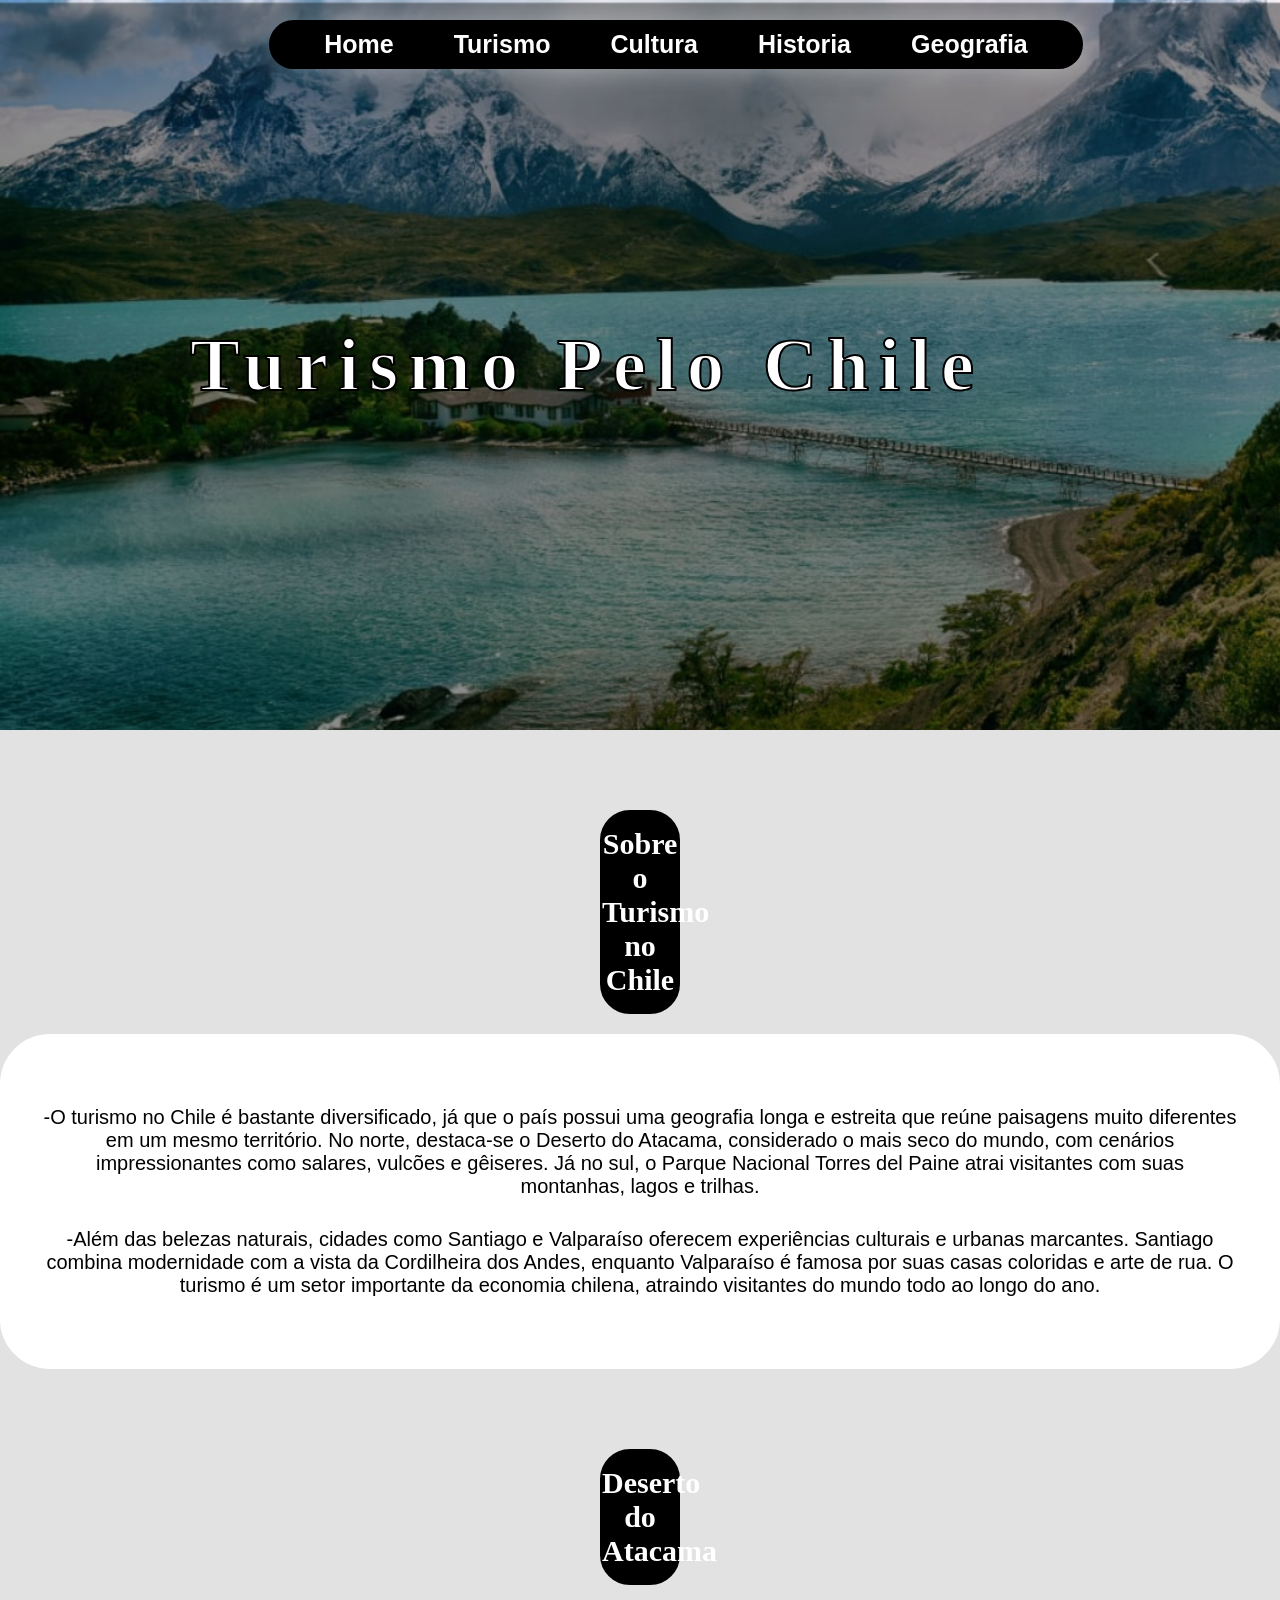
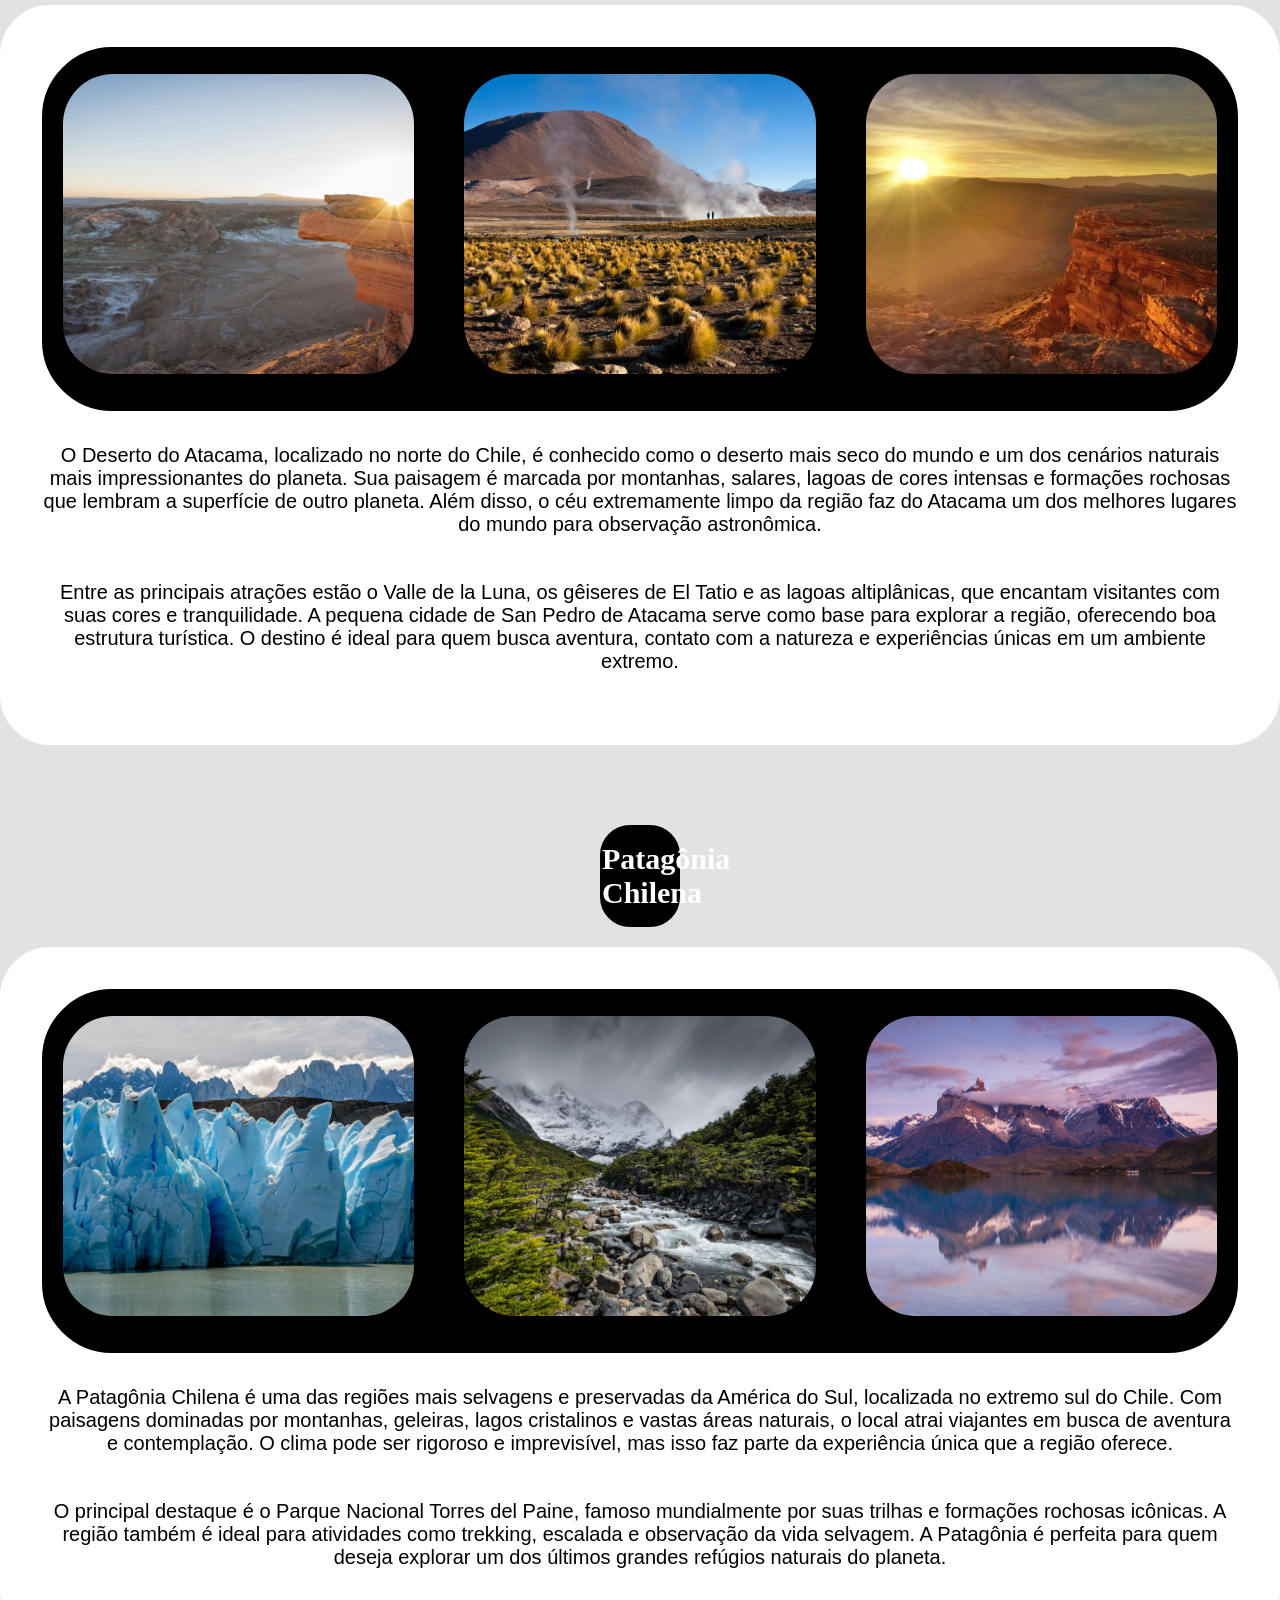
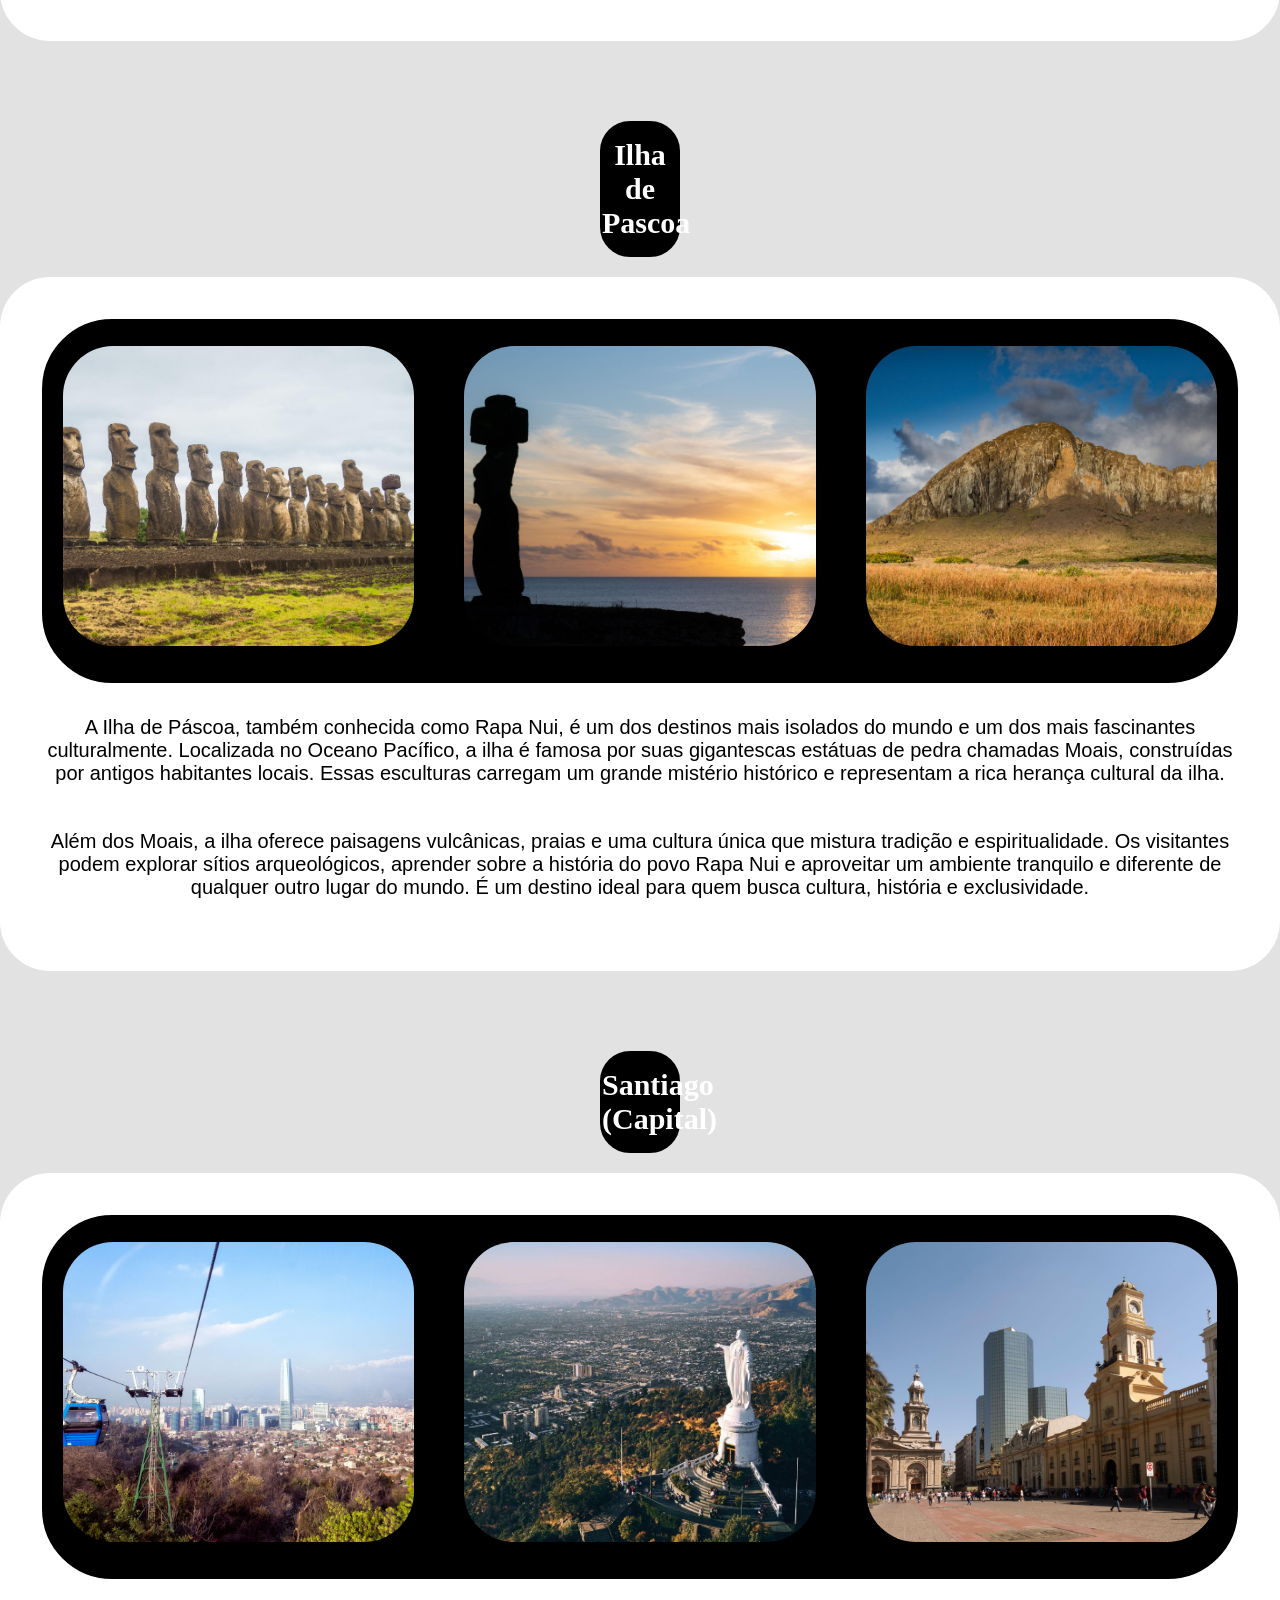
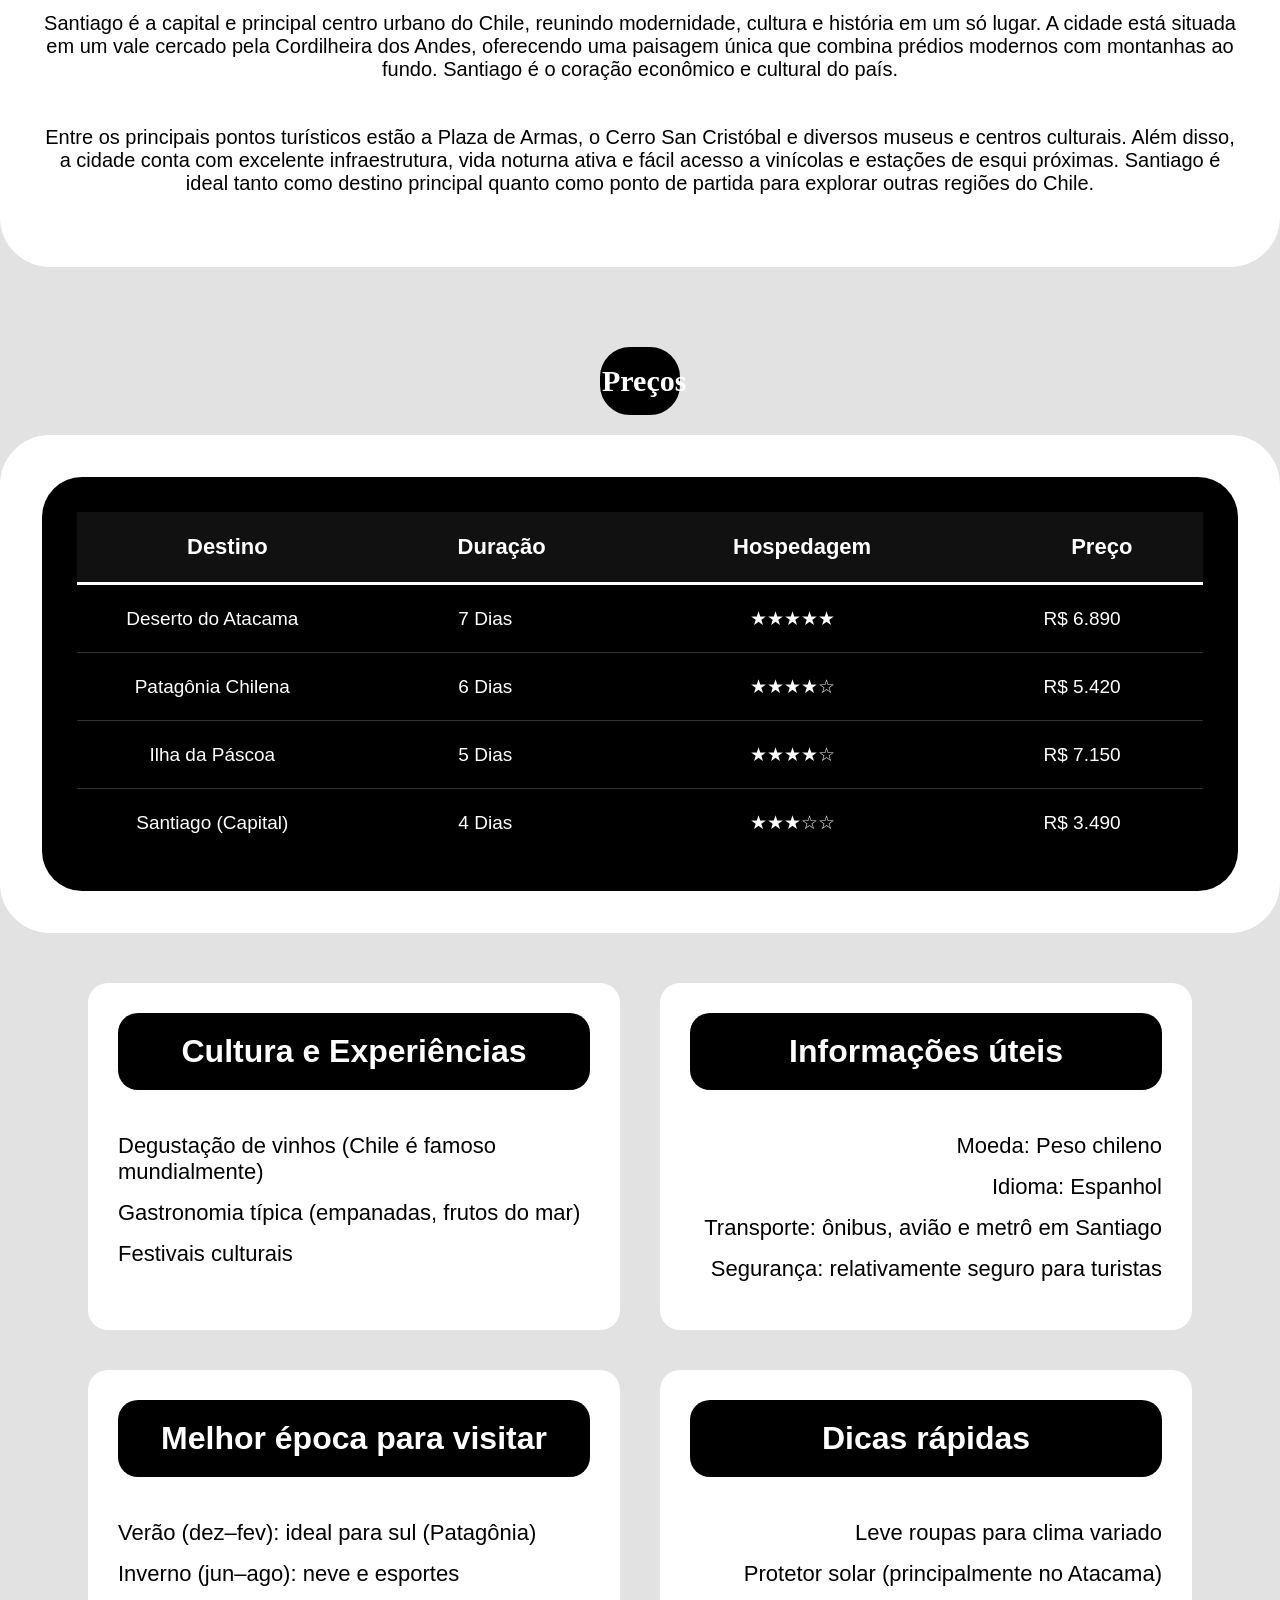
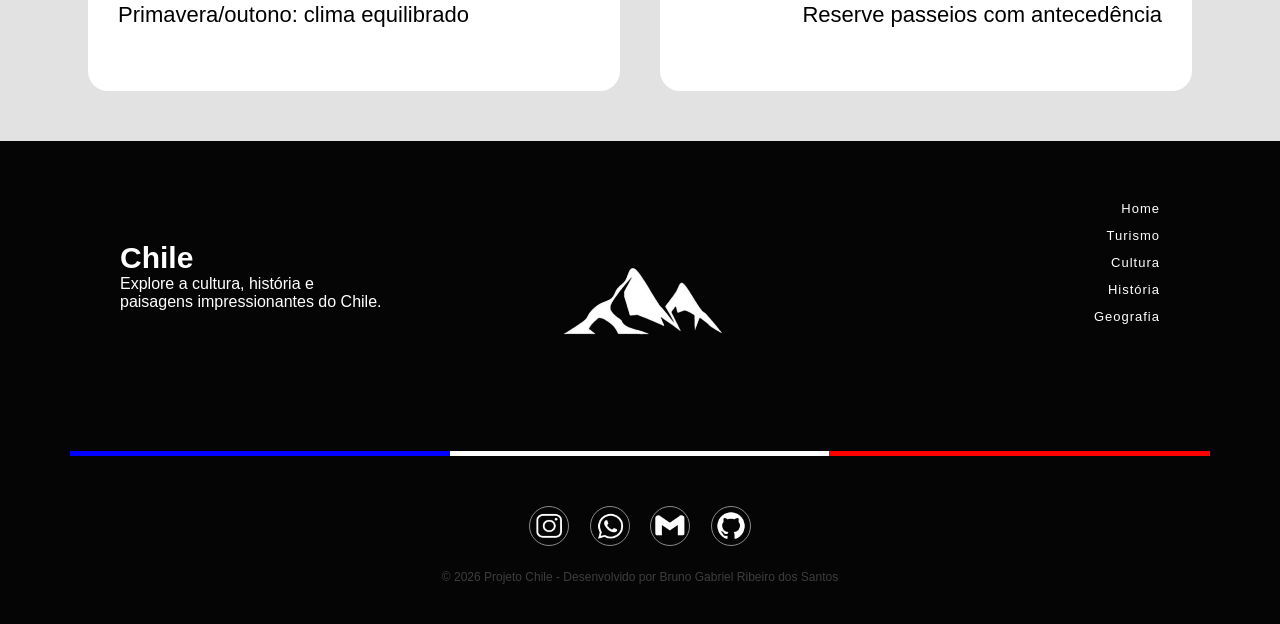
<file: p2-dw1-main/P2-DW1-Fatec-1/turismo.html>
<!DOCTYPE html>
<html lang="en">
<head>
    <meta charset="UTF-8">
    <meta name="viewport" content="width=device-width, initial-scale=1.0">
    <title>Turismo</title>
    <link rel="stylesheet" href="style-turismo.css">
    <link rel="stylesheet" href="footer.css">
    <link rel="stylesheet" href="navbar.css">
    <link rel="shortcut icon" href="images/chile-bandeira-redonda.png" type="image/x-icon">
    <link rel="shortcut icon" href="images/chile-bandeira-redonda.png" type="image/x-icon">
</head>
<body>   

<!--------------------------------------------------------------------------------------  NAV BAR  ----------------------------------------------------------------------------------------------->
 
    <nav class="navbar">
        <div class="fundo">
        <ul>
            <li ><a href="index.html"><h1>Home</h1></a></li>
            <li ><a href="turismo.html"><h1>Turismo</h1></a></li>
            <li ><a href="cultura.html"><h1>Cultura</h1></a></li>
            <li ><a href="historia.html"><h1>Historia</h1></a></li>
            <li ><a href="geografia.html"><h1>Geografia</h1></a></li>
        </ul>
        </div>
    </nav>

<!-------------------------------------------------------------------------------------  TOPO SITE  ---------------------------------------------------------------------------------------------->
 
    <header>
        <div id="topo-turismo">
            <h1>Turismo pelo Chile</h1>
        </div>
    </header>

<!-----------------------------------------------------------------------------------  SOBRE TURISMO  -------------------------------------------------------------------------------------------->
 
    <div class="sobre">
            <h2>Sobre o Turismo no Chile</h2>
        <div class="container">
            <p style="padding: 30px 0 15px 0;">-O turismo no Chile é bastante diversificado, já que o país possui uma geografia longa e estreita que reúne paisagens muito diferentes em um mesmo território. No norte, destaca-se o Deserto do Atacama, considerado o mais seco do mundo, com cenários impressionantes como salares, vulcões e gêiseres. Já no sul, o Parque Nacional Torres del Paine atrai visitantes com suas montanhas, lagos e trilhas.</p>
            <p style="padding: 15px 0 30px 0;">-Além das belezas naturais, cidades como Santiago e Valparaíso oferecem experiências culturais e urbanas marcantes. Santiago combina modernidade com a vista da Cordilheira dos Andes, enquanto Valparaíso é famosa por suas casas coloridas e arte de rua. O turismo é um setor importante da economia chilena, atraindo visitantes do mundo todo ao longo do ano.</p>
        </div>
    </div>

<!---------------------------------------------------------------------------------  DESERTO DO ATACAMA  ----------------------------------------------------------------------------------------->
 
    <div class="sobre">
        <h2>Deserto do Atacama</h2>
        <div class="container">
            <div class="galeria">
                <img src="p2-imagens-turismo/deserto-do-atacama-1.jfif">
                <img src="p2-imagens-turismo/deserto-do-atacama-2.jfif">
                <img src="p2-imagens-turismo/deserto-do-atacama-3.jfif">
            </div>
            <br>
            <p>O Deserto do Atacama, localizado no norte do Chile, é conhecido como o deserto mais seco do mundo e um dos cenários naturais mais impressionantes do planeta. Sua paisagem é marcada por montanhas, salares, lagoas de cores intensas e formações rochosas que lembram a superfície de outro planeta. Além disso, o céu extremamente limpo da região faz do Atacama um dos melhores lugares do mundo para observação astronômica.</p>
            <p>Entre as principais atrações estão o Valle de la Luna, os gêiseres de El Tatio e as lagoas altiplânicas, que encantam visitantes com suas cores e tranquilidade. A pequena cidade de San Pedro de Atacama serve como base para explorar a região, oferecendo boa estrutura turística. O destino é ideal para quem busca aventura, contato com a natureza e experiências únicas em um ambiente extremo.</p>
        </div>
    </div>    

<!---------------------------------------------------------------------------------  PATAGONIA CHILENA  ------------------------------------------------------------------------------------------>
 
    <div class="sobre">
        <h2>Patagônia Chilena</h2>
        <div class="container">
            <div class="galeria">
                <img src="p2-imagens-turismo/patagonia-chilena-1.jfif">
                <img src="p2-imagens-turismo/patagonia-chilena-2.jfif">
                <img src="p2-imagens-turismo/patagonia-chilena-3.jfif">
            </div>
            <br>
            <p>A Patagônia Chilena é uma das regiões mais selvagens e preservadas da América do Sul, localizada no extremo sul do Chile. Com paisagens dominadas por montanhas, geleiras, lagos cristalinos e vastas áreas naturais, o local atrai viajantes em busca de aventura e contemplação. O clima pode ser rigoroso e imprevisível, mas isso faz parte da experiência única que a região oferece.</p>
            <p>O principal destaque é o Parque Nacional Torres del Paine, famoso mundialmente por suas trilhas e formações rochosas icônicas. A região também é ideal para atividades como trekking, escalada e observação da vida selvagem. A Patagônia é perfeita para quem deseja explorar um dos últimos grandes refúgios naturais do planeta.</p>
        </div>
    </div>

<!-----------------------------------------------------------------------------------  ILHA DE PASCOA  ------------------------------------------------------------------------------------------->
 
    <div class="sobre">
        <h2>Ilha de Pascoa</h2>
        <div class="container">
            <div class="galeria">
                <img src="p2-imagens-turismo/ilha-de-pascoa-1.jfif">
                <img src="p2-imagens-turismo/ilha-de-pascoa-2.jfif">
                <img src="p2-imagens-turismo/ilha-de-pascoa-3.jfif">
            </div>
            <br>
            <p>A Ilha de Páscoa, também conhecida como Rapa Nui, é um dos destinos mais isolados do mundo e um dos mais fascinantes culturalmente. Localizada no Oceano Pacífico, a ilha é famosa por suas gigantescas estátuas de pedra chamadas Moais, construídas por antigos habitantes locais. Essas esculturas carregam um grande mistério histórico e representam a rica herança cultural da ilha.</p>
            <p>Além dos Moais, a ilha oferece paisagens vulcânicas, praias e uma cultura única que mistura tradição e espiritualidade. Os visitantes podem explorar sítios arqueológicos, aprender sobre a história do povo Rapa Nui e aproveitar um ambiente tranquilo e diferente de qualquer outro lugar do mundo. É um destino ideal para quem busca cultura, história e exclusividade.</p>
        </div>
    </div> 

<!-------------------------------------------------------------------------------------  SANTIAGO  ----------------------------------------------------------------------------------------------->
 
    <div class="sobre">
        <h2>Santiago (Capital)</h2>
        <div class="container">
            <div class="galeria">
                <img src="p2-imagens-turismo/santiago-1.jfif">
                <img src="p2-imagens-turismo/santiago-2.jfif">
                <img src="p2-imagens-turismo/santiago-3.jfif">
            </div>
            <br>
            <p>Santiago é a capital e principal centro urbano do Chile, reunindo modernidade, cultura e história em um só lugar. A cidade está situada em um vale cercado pela Cordilheira dos Andes, oferecendo uma paisagem única que combina prédios modernos com montanhas ao fundo. Santiago é o coração econômico e cultural do país.</p>
            <p>Entre os principais pontos turísticos estão a Plaza de Armas, o Cerro San Cristóbal e diversos museus e centros culturais. Além disso, a cidade conta com excelente infraestrutura, vida noturna ativa e fácil acesso a vinícolas e estações de esqui próximas. Santiago é ideal tanto como destino principal quanto como ponto de partida para explorar outras regiões do Chile.</p>
        </div>
    </div> 

<!--------------------------------------------------------------------------------------  PREÇOS  ------------------------------------------------------------------------------------------------->
 
    <div class="sobre">
        <h2>Preços</h2>
        <div class="container">

        <div class="container-tabela">

        <table>
            <thead>
                <tr class="titulos">
                    <th>Destino</th>
                    <th>Duração</th>
                    <th>Hospedagem</th>
                    <th>Preço</th>
                </tr>
            </thead>

            <tbody>

                <tr>
                    <td>Deserto do Atacama</td>
                    <td>7 Dias</td>
                    <td>★★★★★</td>
                    <td>R$ 6.890</td>
                </tr>

                <tr>
                    <td>Patagônia Chilena</td>
                    <td>6 Dias</td>
                    <td>★★★★☆</td>
                    <td>R$ 5.420</td>
                </tr>

                <tr>
                    <td>Ilha da Páscoa</td>
                    <td>5 Dias</td>
                    <td>★★★★☆</td>
                    <td>R$ 7.150</td>
                </tr>

                <tr>
                    <td>Santiago (Capital)</td>
                    <td>4 Dias</td>
                    <td>★★★☆☆</td>
                    <td>R$ 3.490</td>
                </tr>

            </tbody>
        </table>

        </div>
        </div>
    </div>

<!--------------------------------------------------------------------------------------  CULTURA  ----------------------------------------------------------------------------------------------->
 <div class="container-sobre">
    <div class="sobre2">
        <h2>Cultura e Experiências</h2><br>
        <ul>
            <li><p>Degustação de vinhos (Chile é famoso mundialmente)</p></li>
            <li><p>Gastronomia típica (empanadas, frutos do mar)</p></li>
            <li><p>Festivais culturais</p></li>
        </ul> 
        <br>
    </div>
<!--------------------------------------------------------------------------------------  INFO UTEIS  ----------------------------------------------------------------------------------------------->

    <div class="sobre3">
        <h2>Informações úteis</h2><br>
        <ul>
            <li><p>Moeda: Peso chileno</p></li>
            <li><p>Idioma: Espanhol</p></li>
            <li><p>Transporte: ônibus, avião e metrô em Santiago</p></li>
            <li><p>Segurança: relativamente seguro para turistas</p></li>
        </ul>
    </div>

<!-----------------------------------------------------------------------------  MELHOR ÉPOCA PARA VISITAR  -------------------------------------------------------------------------------------->
 
    <div class="sobre2">
        <h2>Melhor época para visitar</h2><br>
        <ul class="lista2">
            <li><p>Verão (dez–fev): ideal para sul (Patagônia)</p></li>
            <li><p>Inverno (jun–ago): neve e esportes</p></li>
            <li><p>Primavera/outono: clima equilibrado</p></li>
        </ul> 
        <br>
    </div>

<!--------------------------------------------------------------------------------------  DICAS  ------------------------------------------------------------------------------------------------->
 
    <div class="sobre3">
        <h2>Dicas rápidas</h2><br>
        <ul class="lista2">
            <li><p>Leve roupas para clima variado</p></li>
            <li><p>Protetor solar (principalmente no Atacama)</p></li>
            <li><p>Reserve passeios com antecedência</p></li>
        </ul>
    </div>
</div>

<!-------------------------------------------------------------------------------------  FOOTER  ------------------------------------------------------------------------------------------------->
 
    <footer class="footer">

    <div class="footer-top">
        <div class="footer-text">
            <h2>Chile</h2>

            <p>Explore a cultura, história e</p>
            <p>paisagens impressionantes do Chile.</p>
        </div>

        <div class="footer-logo">
            <img src="images/montanha.png" alt="">
        </div>


        <div class="footer-links">
            <a href="index.html">Home</a>
            <a href="turismo.html">Turismo</a>
            <a href="cultura.html">Cultura</a>
            <a href="historia.html">História</a>
            <a href="geografia.html">Geografia</a>
        </div>

    </div>

    <div class="footer-line"></div>

    <div class="footer-social">

        <a href="https://www.instagram.com/bruno.gabrielsantos/"><img src="images/intagram_logo.png" alt="logo_footer"></a>
        <a href="https://wa.me/5519995542352"><img src="images/whatsapp_logo.png" alt="logo_footer"></a>
        <a href="mailto:brunoprintart@gmail.com"><img src="images/gmail_logo.png" alt="logo_footer"></a>
        <a href="https://github.com/brunoprint"><img src="images/github_logo.png" alt="logo_footer"></a>

    </div>

    <div class="footer-copy">
        <p>© 2026 Projeto Chile - Desenvolvido por Bruno Gabriel Ribeiro dos Santos</p>
    </div>

</footer>
</body>
</html>
</file>
<file: p2-dw1-main/P2-DW1-Fatec-1/style.css>
* {
    margin: 0;
    padding: 0;
    text-decoration: none;
}
a {
    text-decoration: none;
}

body {
    font-family: Verdana, Geneva, Tahoma, sans-serif;
    border: 0;
    background-color: #e2e2e2;
}
/*TOPO SITE ----------------------------------------------------------------------------------------------------------------------------------------------------------------*/

header {
    padding-top: 200px;
    padding-bottom: 50px;
    width: 100%;
    background-repeat: no-repeat;
    background-size: cover;
}
header img {
    border: 8px solid rgba(0, 0, 0, 0.491);
    border-radius: 15px;
    margin-top: 25px;
}#topo {
    width: 1000px;
    height: 480px;
    margin: auto; 
    padding-left: 150px;  
}
header h1 {
    text-transform: capitalize;
    font-family: Georgia, 'Times New Roman', Times, serif;
    font-size: 75px;
    color: #fff;
    letter-spacing: 12px;
    line-height: 70px;
    width: 400px;
    float: right;
    padding: 0px 0 30px;
    margin-top: 80px;
/*borda em volta das letras*/   
    -webkit-text-stroke-width: 2px;
    -webkit-text-stroke-color: black;
}

/*Sobre----------------------------------------------------------------------------------------------------------------------------------------------------------------*/
.sobre {
    padding-top: 80px;
    text-align: left;
    background-color: #e2e2e2;
    width: 100%;
    height: auto;
    padding-bottom: 50px;
}

.sobre h2 {
    text-align: center;
    font-size: 30px ;
    padding-top: 15px;
    padding-bottom: 15px;
    color: #fff;
    border: black 2px solid;
    background-color: black;
    border-radius: 30px;
    margin-left: 300px;
    margin-right: 300px;
    margin-bottom: 20px;
    font-family: Georgia, 'Times New Roman', Times, serif;


}

.sobre p {
    text-align: center;
    font-size: 20px;
    padding-top: 15px;
    color: black;
}

/*CONTAINER --------------*/

.container {
    background-color: white;
    border: 2px solid white;
    border-radius: 50px;
    padding: 40px;
    margin: 0 auto;
    width: auto;
    max-width: 1400px;
    box-sizing: border-box;
}
.container:hover {
    transform: scale(1.05);
    transition: 0.3s ease-in-out;
}


/*cards turismo----------------------------------------------------------------------------------------------------------------------------------------------------------------*/
.grid {
    background-color: #e2e2e2;
    display: flex;
    justify-content: center;
    gap: 50px;
    flex-wrap: wrap;
    padding: 20px;
}

.card {
    width: 350px;
    height: 500px;

    overflow: hidden;
    transition: 0.3s ease-in-out;
    border-radius: 20px;
    background-color: black;
    color: white;
    text-align: center;
    border: black 5px solid;
}

.card img {
    width: 100%;
    height: 55%;
    object-fit: cover;
    transition: 0.5s ease-in-out;
}

.card:hover {
    transform: scale(1.05);
    transition: 0.3s ease-in-out;
}

.card img:hover {
    transform: scale(1.1);
    transition: 0.5s ease-in-out;
}

.card h3 {
    margin-top: 25px;
    margin-bottom: 20px;
    font-size: 22px;
}

.card p {
    line-height: 30px;
    font-size: 16px;
    margin-left: 10px;
    margin-right: 10px;
    color: #fff;
}

/*TABELA----------------------------------------------------------------------*/

.precos-chile{
    width: 100%;
    padding: 40px 0;
    display: flex;
    flex-direction: column;
    align-items: center;
}

/* CONTAINER */

.container-tabela{
    width: 88%;
    background: #f1f1f1;
    border-radius: 45px;
    padding: 55px;
}

/* TABELA */

table{
    width: 100%;
    background: #000;
    border-radius: 40px;
    padding: 35px;
    border-collapse: collapse;
    overflow: hidden;
}

thead{
    background: #080808;
}

thead th{
    color: white;
    font-size: 20px; /* diminui o título */
    padding: 18px; /* diminui altura da linha */
    border-bottom: 3px solid white;
}

tbody td{
    color: white;
    font-size: 18px; /* diminui texto */
    padding: 18px; /* diminui altura das linhas */
    text-align: center;
    border-bottom: 1px solid #2c2c2c;
}

tbody tr:last-child td{
    border-bottom: none;
}

tbody tr{
    transition: 0.3s;
}

tbody tr:hover{
    background-color: rgb(44, 44, 44);
    scale: 1.05;
}

tbody img {
    width: 70px;
}
</file>
<file: p2-dw1-main/P2-DW1-Fatec-1/footer.css>
.footer{
    background-color: #050505;
    padding: 60px 70px 40px;
    font-family: Arial, sans-serif;
}

.footer-top{
    display: flex;
    justify-content: space-between;
    align-items: flex-start;
}

/*TEXTO ESQ ----------------------------------------------------------------------------------------------------------------------------------------------------------------*/

.footer-text {
    color: white;
    padding-top: 40px;
    margin-left: 50px;
    text-align: left;
}
.footer-text h2{
    font-size: 30px;
}
.footer-text:hover {
    transform: scale(1.05);
    transition: 0.3s ease-in-out;
}

/*LINKS ----------------------------------------------------------------------------------------------------------------------------------------------------------------*/

.footer-links{
    display: flex; 
    flex-direction: column;
    margin-right: 50px;
}

.footer-links a{
    color: white;
    text-decoration: none;
    font-size: 13px;
    letter-spacing: 1px;
    margin-bottom: 12px;
    transition: 0.3s ease-in-out;
    text-align: right;
}

.footer-links a:hover{
    color: #ffffff;
    transform: scale(1.2);
    border-right: 2px solid white;
}

/*TRAÇO COM CORES DO CHILE ----------------------------------------------------------------------------------------------------------------------------------------------------------------*/
.footer-line{
    width: 100%;
    /*para uma linha com as cores do chile*/
    height: 5px;
    background: linear-gradient(
    to right,blue 33.3%,white 33.3% 66.6%,red 66.6%);
    margin-top: 50px;
    margin-bottom: 50px;
}

/*LINKS SOCIAIS ----------------------------------------------------------------------------------------------------------------------------------------------------------------*/

.footer-social{
    text-align: center;
    margin-bottom: 20px;
}

.footer-social a{
    width: 38px;
    height: 38px;
    border: 1px solid #8a8a8a;
    border-radius: 50%;
    display: inline-flex;
    align-items: center;
    justify-content: center;
    color: white;
    text-decoration: none;
    font-size: 14px;
    margin-left: 8px;
    margin-right: 8px;
    transition: 0.3s;
}

.footer-social a:hover{
    background-color: rgba(255, 255, 255, 0.526);
    color: black;
    transform: scale(1.3);
    transition: 0.3s ease-in-out;
}

.footer-social img {
    width: 40px;
}

/*TEXTO COPIRIGHT----------------------------------------------------------------------------------------------------------------------------------------------------------------*/

.footer-copy{
    text-align: center;
}

.footer-copy p{
    color: #3e3e3e;
    font-size: 12px;
}

/*LOGO ----------------------------------------------------------------------------------------------------------------------------------------------------------------*/

.footer-logo {
    display: flex;
    justify-content: center;
    padding-right: 190px;
}

.footer-logo img {
    height: 200px;
    width: auto;
}
</file>
<file: p2-dw1-main/P2-DW1-Fatec-1/navbar.css>
.navbar{
    display: flex;
    justify-content: center;
    margin-top: 20px;
    position: fixed;
    margin-left: 21%;
    z-index: 99;
    
}

.navbar ul{
    display: flex;
    list-style: none;
    margin: 0;
    padding: 0;
}

.navbar a{
    text-decoration: none;
    color: white;
}
.navbar h1 {
    padding-right: 30px;
    padding-left: 30px;
    font-size: 25px;
}
.navbar li h1:hover {
    background: #fff;
    border-radius:25px;
    color: black;
}
.fundo{
    background: black;
    border-radius:50px;
    padding: 10px 25px;
    /* blur branco envolta */
    box-shadow:
        0 0 25px rgba(255,255,255,0.3),
        0 0 50px rgba(255,255,255,0.15);
}
</file>
<file: p2-dw1-main/P2-DW1-Fatec-1/style-geografia.css>
* {
    margin: 0;
    padding: 0;
}
body {
    font-family: Verdana, Geneva, Tahoma, sans-serif;
}
/*header----------------------------------------------------------------------------------------------------------------------------------------------------------------*/
header {
    padding-top: 200px;
    padding-bottom: 50px;
    background-image: url(images/fundo_geografia.png);

    height: 100%;
    background-repeat: no-repeat;
    background-size: cover;
}
#topo-cultura {
    height: 400px;
    margin: auto; 
}
header h1 {
    text-transform: capitalize;
    font-family: Georgia, 'Times New Roman', Times, serif;
    font-size: 75px;
    color: #fff;
    letter-spacing: 10px;
    line-height: 70px;
    margin-top: 80px;
    padding-top: 50px;
    padding-bottom: 280px;
    padding-left: 22%;
/*borda em volta das letras*/   
    -webkit-text-stroke-width: 2px;
    -webkit-text-stroke-color: black;
/*impede quebra de linha do titulo*/
    white-space: nowrap;
}

/*texto principal página----------------------------------------------------------------------------------------------------------------------------------------------------------------*/

.sobre {
    padding-top: 80px;
    text-align: left;
    background-color: #e2e2e2;
    width: 100%;
    height: auto;
    padding-bottom: 50px;
}

.sobre h2 {
    text-align: center;
    font-size: 30px ;
    padding-top: 15px;
    padding-bottom: 15px;
    color: #fff;
    border: black 2px solid;
    background-color: black;
    border-radius: 30px;
    margin-left: 600px;
    margin-right: 600px;
    margin-bottom: 20px;
    font-family: Georgia, 'Times New Roman', Times, serif;


}

.sobre p {
    text-align: center;
    font-size: 20px;
    padding-top: 15px;
    padding-bottom: 30px;
}
/*IMAGENS ----------------------------------------------------------------------------------------------------------------------------------------------------------------*/
.galeria {
    display: flex;
    justify-content: center; /* centraliza */
    gap: 20px; /* espaço entre imagens */
    border: black 2px solid;
    background-color: black;
    border-radius: 70px;
    padding-bottom: 20px;
    padding-top: 10px;
    margin-left: 0px;
    margin-right: 0px;
    flex-wrap: nowrap;
}

.galeria iframe {
    width: 1250px;
    border-radius: 50px;
    height: 300px;
    margin: 15px;
    object-fit: cover;
    display: fixed;
}


.container {
    background-color: white;
    border: 2px solid white;
    border-radius: 50px;
    padding: 40px;
    margin: 0 auto;
    width: auto;
    max-width: 1400px;
    box-sizing: border-box;
}
.container-sobre{
    display: flex;
    flex-wrap: wrap;
    justify-content: center;
    gap: 40px;
    padding: 50px;
    background-color: #e2e2e2;
}
</file>
<file: p2-dw1-main/P2-DW1-Fatec-1/style-historia.css>
* {
    margin: 0;
    padding: 0;
}
html {
    scroll-behavior: smooth;
}
body {
  margin: 0;
  padding: 0;
  overflow-y: auto;    
    font-family: Verdana, Geneva, Tahoma, sans-serif;
}
/*header----------------------------------------------------------------------------------------------------------------------------------------------------------------*/
header {
    padding-top: 200px;
    padding-bottom: 50px;
    background-image: url(images/fundo.historia.png);

    height: 100%;
    background-repeat: no-repeat;
    background-size: cover;
}
#topo-cultura {
    height: 400px;
    margin: auto; 
}
header h1 {
    text-transform: capitalize;
    font-family: Georgia, 'Times New Roman', Times, serif;
    font-size: 75px;
    color: #fff;
    letter-spacing: 10px;
    line-height: 70px;
    margin-top: 80px;
    padding-top: 50px;
    padding-bottom: 280px;
    padding-left: 24%;
/*borda em volta das letras*/   
    -webkit-text-stroke-width: 2px;
    -webkit-text-stroke-color: black;
/*impede quebra de linha do titulo*/
    white-space: nowrap;
}
/*Linha do Tempo----------------------------------------------------------------------------------------------------------------------------------------------------------------*/
.linha-do-tempo {
    padding-top: 30px;
    background-color: black;
    padding-bottom: 50px;
    width: 100%;
}
.linha-do-tempo ul {
    align-items: center;
    list-style-type: none;
}
.linha-do-tempo ul li{
    padding-top: 30px;
    color: white;
    text-align: center;
    margin-left: 135px;
    display: inline-block;
    position: static;
}
.linha-do-tempo h2:hover {
    transform: scale(1.5);
    
}
.linha-do-tempo h1 {
    text-align: center;
    font-size: 30px ;
    padding-bottom: 15px;
    color: white;
    border-bottom: white solid 2px;
    margin-left: 450px;
    margin-right: 450px;
    font-family: Georgia, 'Times New Roman', Times, serif;
}
.linha-do-tempo a {
    text-decoration: none;
    color: #fff;
}

/*texto principal página----------------------------------------------------------------------------------------------------------------------------------------------------------------*/

.sobre {
    padding-top: 80px;
    text-align: left;
    background-color: #e2e2e2;
    width: 100%;
    height: auto;
    padding-bottom: 50px;
}

.sobre h2{
    text-align: center;
    font-size: 30px ;
    padding-top: 15px;
    padding-bottom: 15px;
    color: white;
    border: black 2px solid;
    background-color: black;
    border-radius: 30px;
    margin-left: 450px;
    margin-right: 450px;
    margin-bottom: 20px;
    font-family: Georgia, 'Times New Roman', Times, serif;
}
.sobre h3{
    text-align: center;
    font-size: 30px ;
    padding-top: 15px;
    padding-bottom: 15px;
    color: white;
    border: black 2px solid;
    background-color: black;
    border-radius: 30px;
    margin-left: 350px;
    margin-right: 350px;
    margin-bottom: 20px;
    font-family: Georgia, 'Times New Roman', Times, serif;


}

.sobre p {
    text-align: center;
    font-size: 20px;
    padding-top: 15px;
    padding-bottom: 30px;
}

.container {
    background-color: white;
    border: 2px solid white;
    border-radius: 50px;
    padding: 40px;
    margin: 0 auto;
    width: auto;
    max-width: 1400px;
    box-sizing: border-box;
}
.container-sobre{
    display: flex;
    flex-wrap: wrap;
    justify-content: center;
    gap: 40px;
    padding: 50px;
    background-color: #e2e2e2;
}
</file>
<file: p2-dw1-main/P2-DW1-Fatec-1/style-turismo.css>
* {
    margin: 0;
    padding: 0;
}
body {
  margin: 0;
  padding: 0;
  min-height: 100vh;
  overflow-y: auto;
  font-family: Verdana, Geneva, Tahoma, sans-serif;
}

/*header----------------------------------------------------------------------------------------------------------------------------------------------------------------*/
header {
    padding-top: 200px;
    padding-bottom: 50px;
    background-image: url(images/fundo-turismo.png);
    width: 100%;
    background-repeat: no-repeat;
    background-size: cover;
}
#topo-turismo {
    width: 900px;
    height: 400px;
    margin: auto; 
}
header h1 {
    text-transform: capitalize;
    font-family: Georgia, 'Times New Roman', Times, serif;
    font-size: 75px;
    color: #fff;
    letter-spacing: 10px;
    line-height: 70px;
    width: 400px;
    margin-top: 80px;
    padding-top: 50px;
/*borda em volta das letras*/   
    -webkit-text-stroke-width: 2px;
    -webkit-text-stroke-color: black;
/*impede quebra de linha do titulo*/
    white-space: nowrap;
}
/*texto principal página----------------------------------------------------------------------------------------------------------------------------------------------------------------*/

.sobre {
    padding-top: 80px;
    text-align: left;
    background-color: #e2e2e2;
    width: 100%;
    height: auto;
}

.sobre h2 {
    text-align: center;
    font-size: 30px ;
    padding-top: 15px;
    padding-bottom: 15px;
    color: #fff;
    border: black 2px solid;
    background-color: black;
    border-radius: 30px;
    margin-left: 600px;
    margin-right: 600px;
    margin-bottom: 20px;
    font-family: Georgia, 'Times New Roman', Times, serif;


}

.sobre p {
    text-align: center;
    font-size: 20px;
    padding-top: 15px;
    padding-bottom: 30px;
}

/*imagens----------------------------------------------------------------------------------------------------------------------------------------------------------------*/
.galeria {
    display: flex;
    justify-content: center; /* centraliza */
    gap: 20px; /* espaço entre imagens */
    border: black 2px solid;
    background-color: black;
    border-radius: 70px;
    padding-bottom: 20px;
    padding-top: 10px;
    margin-left: 0px;
    margin-right: 0px;
    flex-wrap: nowrap;
}

.galeria img {
    width: 29.5%;
    border-radius: 50px;
    height: 300px;
    margin: 15px;
    object-fit: cover;
    display: block;
}

.galeria img:hover {
    transform: scale(1.05);
    transition: 0.3s ease-in-out;
}

.container {
    background-color: white;
    border: 2px solid white;
    border-radius: 50px;
    padding: 40px;
    margin: 0 auto;
    width: auto;
    max-width: 1400px;
    box-sizing: border-box;
}
.container-sobre{
    display: flex;
    flex-wrap: wrap;
    justify-content: center;
    gap: 40px;
    padding: 50px;
    background-color: #e2e2e2;
}

/*TABELA DE PREÇOS----------------------------------------------------------------------------------------------------------------------------------------------------------------*/

.container-tabela{
    background-color: black;
    border-radius: 40px;
    padding: 35px;
    overflow-x: auto;
}

table{
    width: 100%;
    border-collapse: collapse;
    color: white;
    font-family: Arial, Helvetica, sans-serif;
}

thead{
    background-color: #111;
}

thead th{
    padding: 22px;
    font-size: 22px;
    border-bottom: 3px solid white;
    padding-left: 110px;
}

tbody td{
    padding: 22px;
    text-align: center;
    font-size: 19px;
    border-bottom: 1px solid rgba(255,255,255,0.2);
}

tbody tr:hover{
    background-color: rgb(44, 44, 44);
    transform: scale(1.05);
    transition: 0.3s ease-in-out;
}

tbody tr:last-child td{
    border-bottom: none;
}

/*CARDS INDIVIDUAIS----------------------------------------------------------------------------------------------------------------------------------------------------------------*/
.sobre2,
.sobre3{
    width: 40%;
    border-radius: 20px;
    padding: 30px;
    display: flex;
    flex-direction: column;
    background-color: white;
}

.sobre2 h2,
.sobre3 h2{
    background-color: black;
    color: white;
    text-align: center;
    padding: 20px;
    border-radius: 20px;
    margin-bottom: 25px;
    font-size: 32px;
}   

.sobre2 li,
.sobre3 li{
    font-size: 22px;
    list-style-type: none;
    margin-bottom: 15px;
}

.sobre3 li {
    text-align: right;
}
</file>
